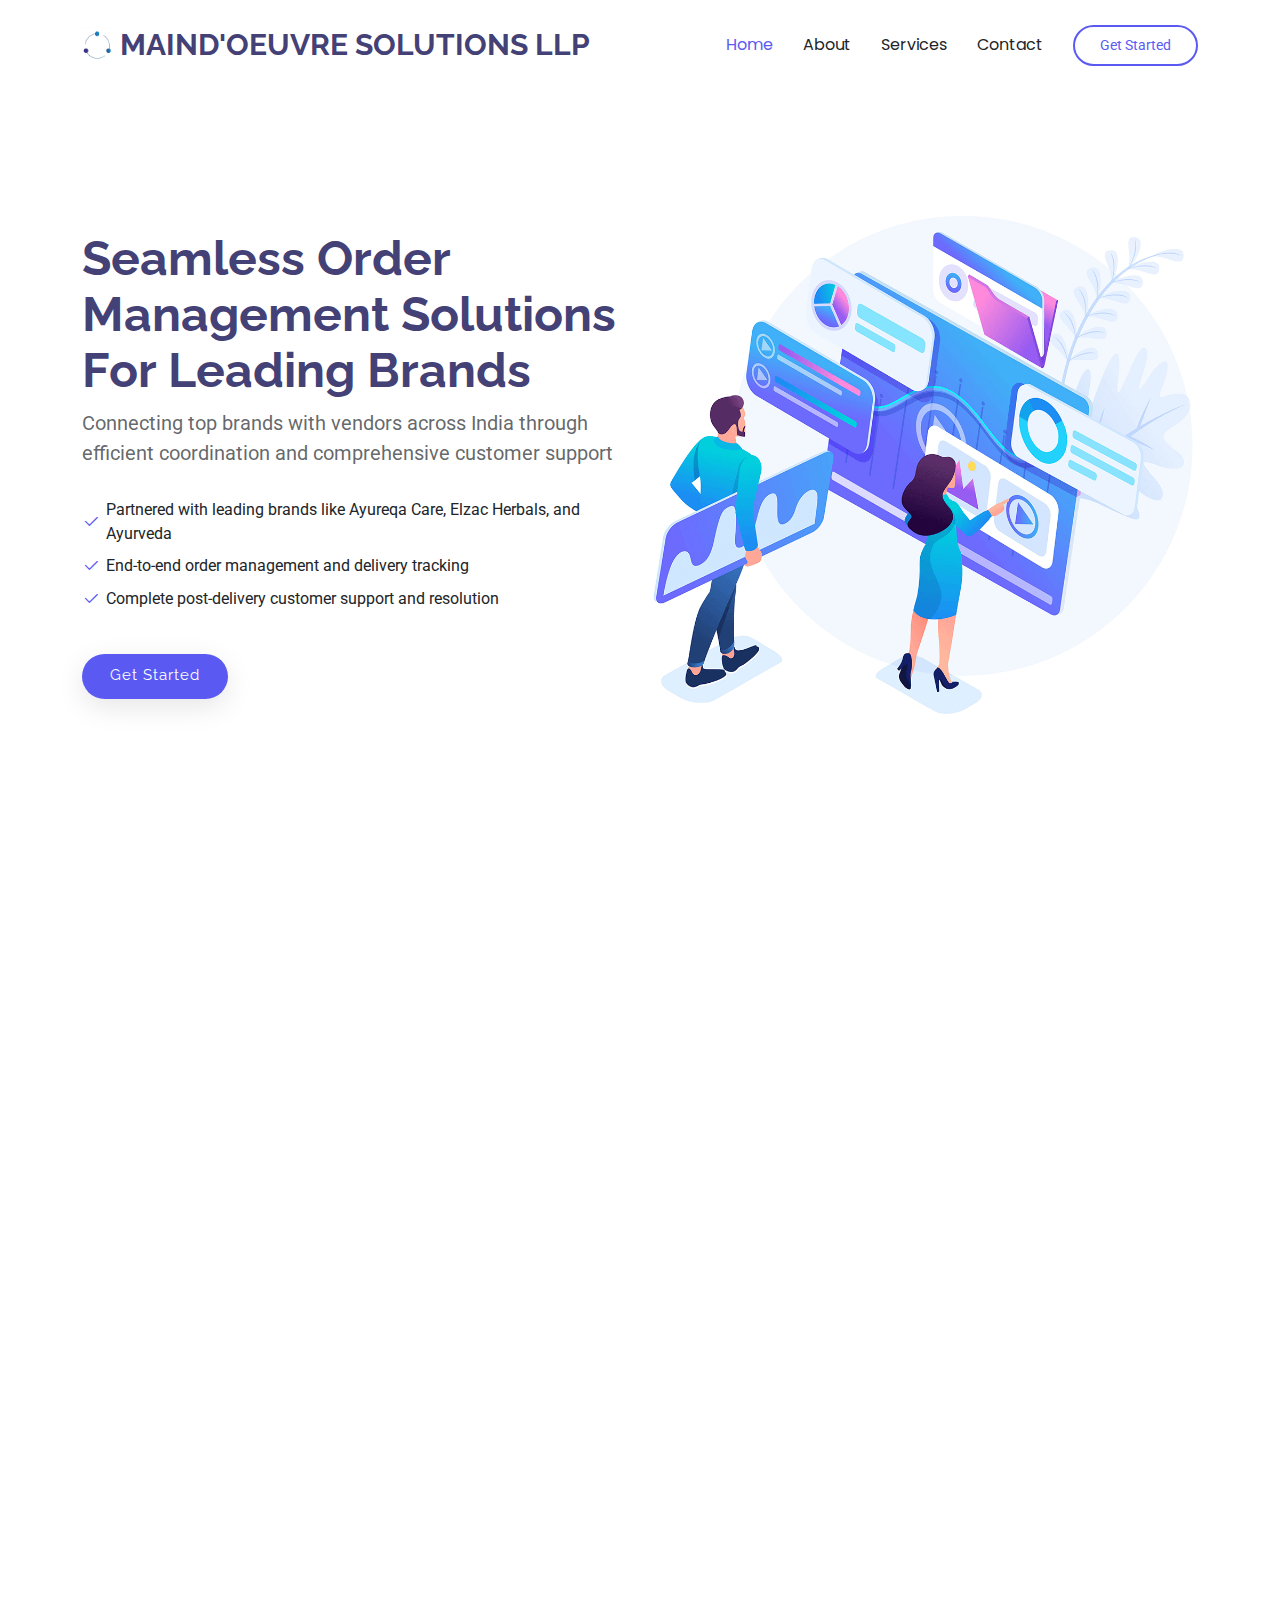
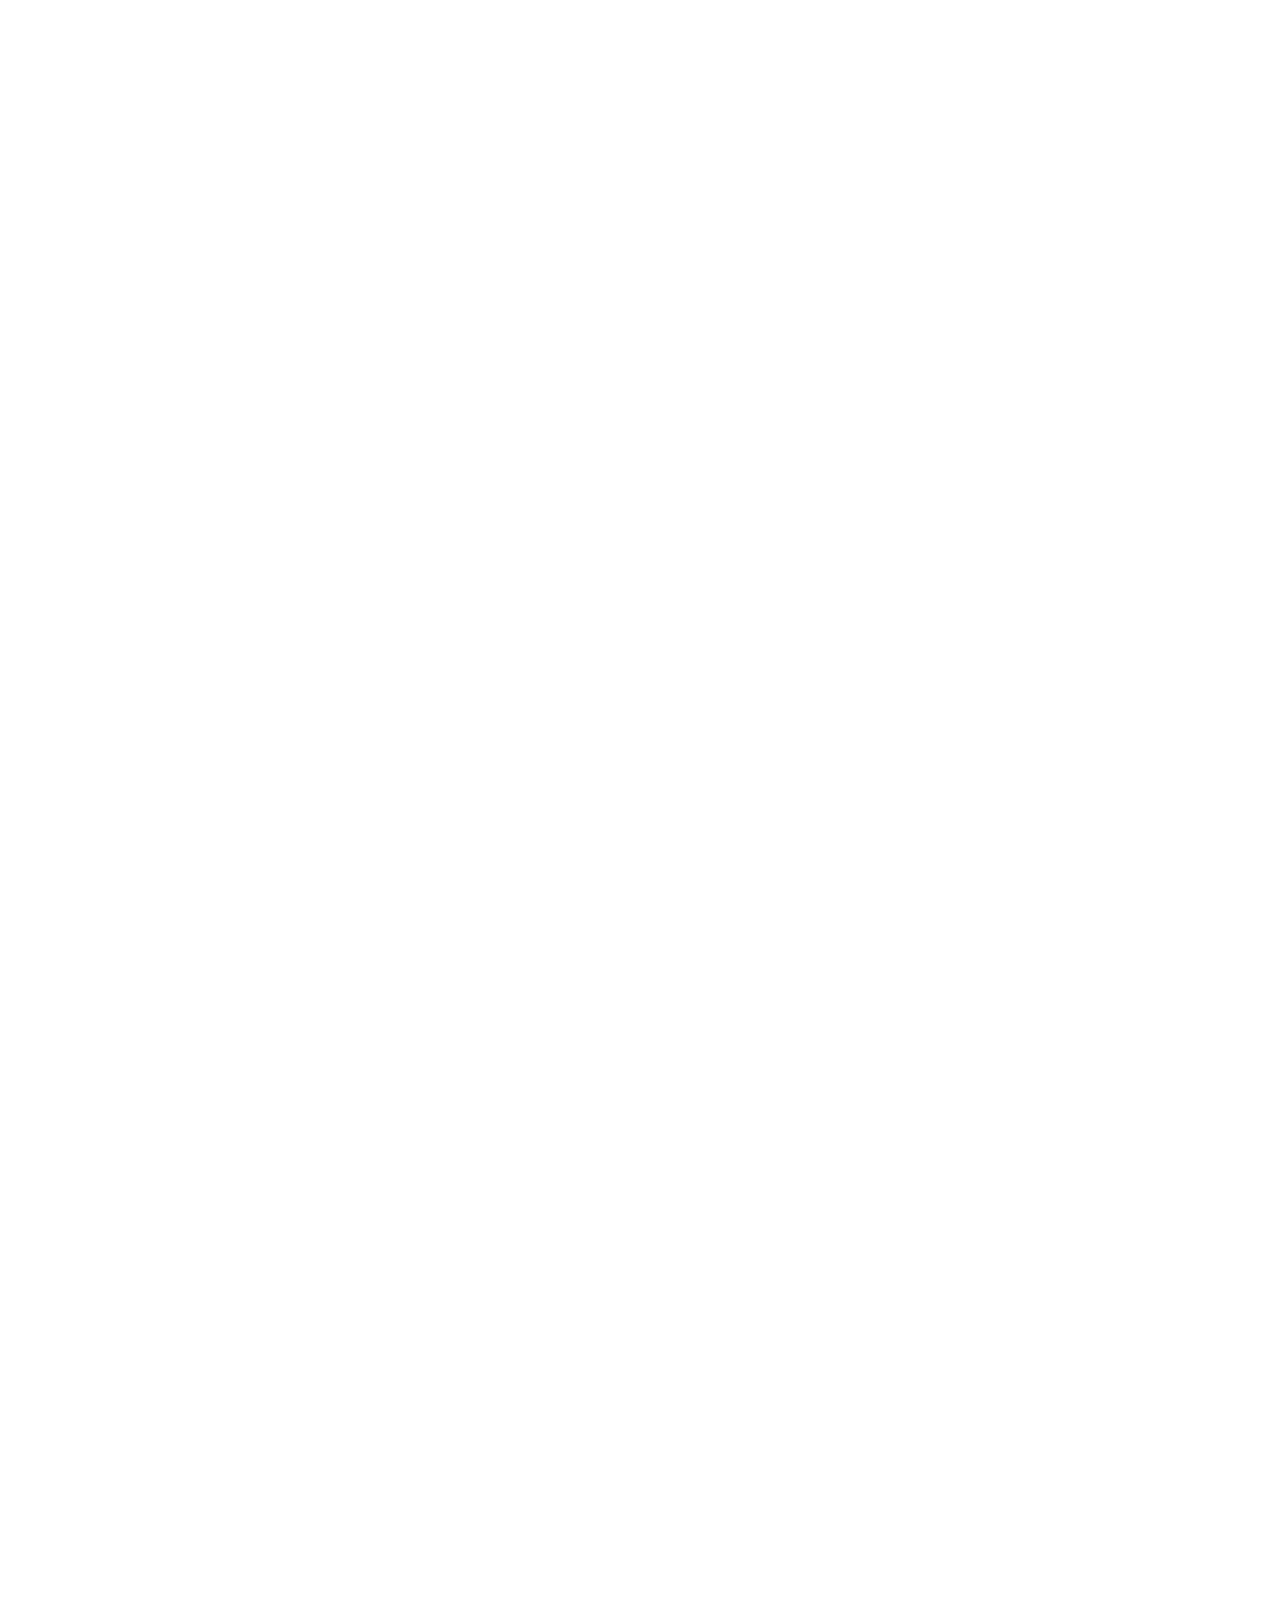
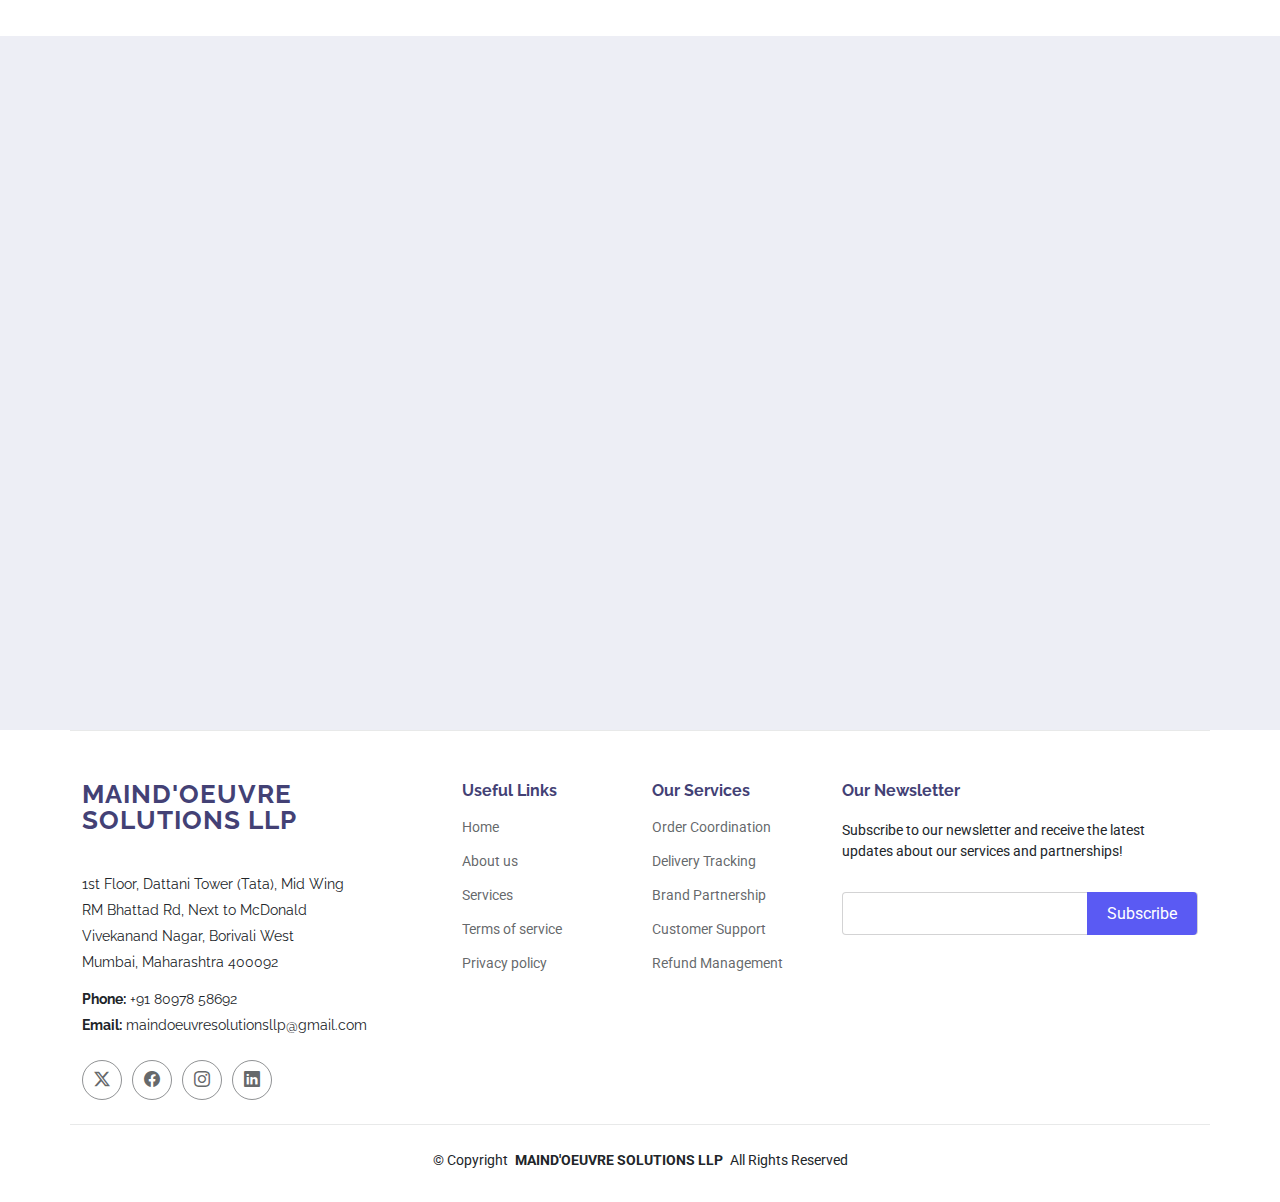
<file: index.html>
<!DOCTYPE html>
<html lang="en">

<head>
  <meta charset="utf-8">
  <meta content="width=device-width, initial-scale=1.0" name="viewport">
  <title>MAIND'OEUVRE SOLUTIONS LLP - Order Management & Vendor Coordination</title>
  <meta name="description" content="MAIND'OEUVRE SOLUTIONS LLP - Bridging brands and vendors across India with comprehensive order management and customer support services">
  <meta name="keywords" content="order management, vendor coordination, Ayureqa care, Elzac Herbals, Ayurveda">

  <!-- Favicons -->
  <link href="assets/img/logo.jpeg" rel="icon">
  <link href="assets/img/logo.jpeg" rel="apple-touch-icon">

  <!-- Fonts -->
  <link href="https://fonts.googleapis.com" rel="preconnect">
  <link href="https://fonts.gstatic.com" rel="preconnect" crossorigin>
  <link href="https://fonts.googleapis.com/css2?family=Roboto:ital,wght@0,100;0,300;0,400;0,500;0,700;0,900;1,100;1,300;1,400;1,500;1,700;1,900&family=Poppins:ital,wght@0,100;0,200;0,300;0,400;0,500;0,600;0,700;0,800;0,900;1,100;1,200;1,300;1,400;1,500;1,600;1,700;1,800;1,900&family=Raleway:ital,wght@0,100;0,200;0,300;0,400;0,500;0,600;0,700;0,800;0,900;1,100;1,200;1,300;1,400;1,500;1,600;1,700;1,800;1,900&display=swap" rel="stylesheet">

  <!-- Vendor CSS Files -->
  <link href="assets/vendor/bootstrap/css/bootstrap.min.css" rel="stylesheet">
  <link href="assets/vendor/bootstrap-icons/bootstrap-icons.css" rel="stylesheet">
  <link href="assets/vendor/aos/aos.css" rel="stylesheet">
  <link href="assets/vendor/glightbox/css/glightbox.min.css" rel="stylesheet">
  <link href="assets/vendor/swiper/swiper-bundle.min.css" rel="stylesheet">

  <!-- Main CSS File -->
  <link href="assets/css/main.css" rel="stylesheet">

  <!-- =======================================================
  * Template Name: Resi
  * Template URL: https://bootstrapmade.com/resi-free-bootstrap-html-template/
  * Updated: Aug 07 2024 with Bootstrap v5.3.3
  * Author: BootstrapMade.com
  * License: https://bootstrapmade.com/license/
  ======================================================== -->
</head>

<body class="index-page">

  <header id="header" class="header d-flex align-items-center sticky-top">
    <div class="container-fluid container-xl position-relative d-flex align-items-center">

      <a href="index.html" class="logo d-flex align-items-center me-auto">
        <img src="assets/img/logo.jpeg" alt="MAIND'OEUVRE SOLUTIONS LLP Logo">
        <h1 class="sitename">MAIND'OEUVRE SOLUTIONS LLP</h1>
      </a>

      <nav id="navmenu" class="navmenu">
        <ul>
          <li><a href="#hero" class="active">Home</a></li>
          <li><a href="#about">About</a></li>
          <li><a href="#services">Services</a></li>
          <li><a href="#contact">Contact</a></li>
        </ul>
        <i class="mobile-nav-toggle d-xl-none bi bi-list"></i>
      </nav>

      <a class="btn-getstarted" href="index.html#about">Get Started</a>

    </div>
  </header>

  <main class="main">

    <!-- Hero Section -->
    <section id="hero" class="hero section">

      <div class="container">
        <div class="row gy-4">
          <div class="col-lg-6 order-lg-last">
            <img src="assets/img/hero-img.png" class="img-fluid" alt="">
          </div>
          <div class="col-lg-6  d-flex flex-column justify-content-center">
            <h1>Seamless Order Management Solutions For Leading Brands</h1>
            <p>Connecting top brands with vendors across India through efficient coordination and comprehensive customer support</p>
            <p>
            </p>
            <ul>
              <li><i class="bi bi-check2"></i> Partnered with leading brands like Ayureqa Care, Elzac Herbals, and Ayurveda</li>
              <li><i class="bi bi-check2"></i> End-to-end order management and delivery tracking</li>
              <li><i class="bi bi-check2"></i> Complete post-delivery customer support and resolution</li>
            </ul>
            <p></p>
            <div class="d-flex">
              <a href="#about" class="btn-get-started">Get Started</a>
            </div>
          </div>
        </div>
      </div>

    </section><!-- /Hero Section -->

    <!-- About Section -->
    <section id="about" class="about section">

      <div class="container" data-aos="fade-up" data-aos-delay="100">
        <div class="row align-items-xl-center gy-5">

          <div class="col-xl-5 content">
            <h3>About Us</h3>
            <h2>Your Trusted Partner in Order Management</h2>
            <p>MAIND'OEUVRE SOLUTIONS LLP has established strong partnerships with multiple leading brands across India. We act as a vital bridge between renowned brands and vendors, ensuring seamless order coordination and exceptional customer satisfaction. Our commitment is to deliver excellence at every step of the order management process.</p>
            <a href="#services" class="read-more"><span>Read More</span><i class="bi bi-arrow-right"></i></a>
          </div>

          <div class="col-xl-7">
            <div class="row gy-4 icon-boxes">

              <div class="col-md-6" data-aos="fade-up" data-aos-delay="200">
                <div class="icon-box">
                  <i class="bi bi-buildings"></i>
                  <h3>Brand Partnerships</h3>
                  <p>Strong tie-ups with leading brands including Ayureqa Care, Elzac Herbals, Ayurveda and several others across India</p>
                </div>
              </div> <!-- End Icon Box -->

              <div class="col-md-6" data-aos="fade-up" data-aos-delay="300">
                <div class="icon-box">
                  <i class="bi bi-clipboard-pulse"></i>
                  <h3>Order Coordination</h3>
                  <p>Efficient order management from vendor to brand, ensuring smooth workflow and timely delivery tracking</p>
                </div>
              </div> <!-- End Icon Box -->

              <div class="col-md-6" data-aos="fade-up" data-aos-delay="400">
                <div class="icon-box">
                  <i class="bi bi-command"></i>
                  <h3>Vendor Network</h3>
                  <p>Extensive network of trusted vendors across India for comprehensive market coverage and reliability</p>
                </div>
              </div> <!-- End Icon Box -->

              <div class="col-md-6" data-aos="fade-up" data-aos-delay="500">
                <div class="icon-box">
                  <i class="bi bi-graph-up-arrow"></i>
                  <h3>Customer Support</h3>
                  <p>Complete post-delivery support including damage resolution, refunds, exchanges, and replacement coordination</p>
                </div>
              </div> <!-- End Icon Box -->

            </div>
          </div>

        </div>
      </div>

    </section><!-- /About Section -->

    <!-- Why Us Section -->
    <section id="why-us" class="why-us section">

      <!-- Section Title -->
      <div class="container section-title" data-aos="fade-up">
        <h2>Why Choose Us</h2>
        <p>Excellence in order management and customer satisfaction through our proven operational process</p>
      </div><!-- End Section Title -->

      <div class="container">

        <div class="row gy-4">

          <div class="col-lg-4" data-aos="fade-up" data-aos-delay="100">
            <div class="card-item">
              <span>01</span>
              <h4><a href="" class="stretched-link">Established Brand Partnerships</a></h4>
              <p>Strong collaborations with leading brands ensuring quality products and reliable service delivery across India</p>
            </div>
          </div><!-- Card Item -->

          <div class="col-lg-4" data-aos="fade-up" data-aos-delay="200">
            <div class="card-item">
              <span>02</span>
              <h4><a href="" class="stretched-link">Complete Order Management</a></h4>
              <p>From order placement to delivery tracking, we handle every step with precision and commitment to timelines</p>
            </div>
          </div><!-- Card Item -->

          <div class="col-lg-4" data-aos="fade-up" data-aos-delay="300">
            <div class="card-item">
              <span>03</span>
              <h4><a href="" class="stretched-link">Comprehensive Support</a></h4>
              <p>Dedicated post-delivery customer support for damages, refunds, exchanges, and timely updates to all stakeholders</p>
            </div>
          </div><!-- Card Item -->

        </div>

      </div>

    </section><!-- /Why Us Section -->

  

    <!-- Services Section -->
    <section id="services" class="services section">

      <!-- Section Title -->
      <div class="container section-title" data-aos="fade-up">
        <h2>Our Services</h2>
        <p>Comprehensive solutions for seamless order management and customer satisfaction</p>
      </div><!-- End Section Title -->

      <div class="container">

        <div class="row gy-4">

          <div class="col-lg-4 col-md-6" data-aos="fade-up" data-aos-delay="100">
            <div class="service-item item-cyan position-relative">
              <div class="icon">
                <svg width="100" height="100" viewBox="0 0 600 600" xmlns="http://www.w3.org/2000/svg">
                  <path stroke="none" stroke-width="0" fill="#f5f5f5" d="M300,521.0016835830174C376.1290562159157,517.8887921683347,466.0731472004068,529.7835943286574,510.70327084640275,468.03025145048787C554.3714126377745,407.6079735673963,508.03601936045806,328.9844924480964,491.2728898941984,256.3432110539036C474.5976632858925,184.082847569629,479.9380746630129,96.60480741107993,416.23090153303,58.64404602377083C348.86323505073057,18.502131276798302,261.93793281208167,40.57373210992963,193.5410806939664,78.93577620505333C130.42746243093433,114.334589627462,98.30271207620316,179.96522072025542,76.75703585869454,249.04625023123273C51.97151888228291,328.5150500222984,13.704378332031375,421.85034740162234,66.52175969318436,486.19268352777647C119.04800174914682,550.1803526380478,217.28368757567262,524.383925680826,300,521.0016835830174"></path>
                </svg>
                <i class="bi bi-activity"></i>
              </div>
              <a href="#" class="stretched-link">
                <h3>Order Coordination</h3>
              </a>
              <p>We coordinate and confirm orders for leading brands through our extensive vendor network, ensuring efficient order management from start to finish.</p>
            </div>
          </div><!-- End Service Item -->

          <div class="col-lg-4 col-md-6" data-aos="fade-up" data-aos-delay="200">
            <div class="service-item item-orange position-relative">
              <div class="icon">
                <svg width="100" height="100" viewBox="0 0 600 600" xmlns="http://www.w3.org/2000/svg">
                  <path stroke="none" stroke-width="0" fill="#f5f5f5" d="M300,582.0697525312426C382.5290701553225,586.8405444964366,449.9789794690241,525.3245884688669,502.5850820975895,461.55621195738473C556.606425686781,396.0723002908107,615.8543463187945,314.28637112970534,586.6730223649479,234.56875336149918C558.9533121215079,158.8439757836574,454.9685369536778,164.00468322053177,381.49747125262974,130.76875717737553C312.15926192815925,99.40240125094834,248.97055460311594,18.661163978235184,179.8680185752513,50.54337015887873C110.5421016452524,82.52863877960104,119.82277516462835,180.83849132639028,109.12597500060166,256.43424936330496C100.08760227029461,320.3096726198365,92.17705696193138,384.0621239912766,124.79988738764834,439.7174275375508C164.83382741302287,508.01625554203684,220.96474134820875,577.5009287672846,300,582.0697525312426"></path>
                </svg>
                <i class="bi bi-broadcast"></i>
              </div>
              <a href="#" class="stretched-link">
                <h3>Delivery Tracking</h3>
              </a>
              <p>Complete workflow management from order placement to delivery monitoring, ensuring every product is dispatched within the committed timeframe.</p>
            </div>
          </div><!-- End Service Item -->

          <div class="col-lg-4 col-md-6" data-aos="fade-up" data-aos-delay="300">
            <div class="service-item item-teal position-relative">
              <div class="icon">
                <svg width="100" height="100" viewBox="0 0 600 600" xmlns="http://www.w3.org/2000/svg">
                  <path stroke="none" stroke-width="0" fill="#f5f5f5" d="M300,541.5067337569781C382.14930387511276,545.0595476570109,479.8736841581634,548.3450877840088,526.4010558755058,480.5488172755941C571.5218469581645,414.80211281144784,517.5187510058486,332.0715597781072,496.52539010469104,255.14436215662573C477.37192572678356,184.95920475031193,473.57363656557914,105.61284051026155,413.0603344069578,65.22779650032875C343.27470386102294,18.654635553484475,251.2091493199835,5.337323636656869,175.0934190732945,40.62881213300186C97.87086631185822,76.43348514350839,51.98124368387456,156.15599469081315,36.44837278890362,239.84606092416172C21.716077023791087,319.22268207091537,43.775223500013084,401.1760424656574,96.891909868211,461.97329694683043C147.22146801428983,519.5804099606455,223.5754009179313,538.201503339737,300,541.5067337569781"></path>
                </svg>
                <i class="bi bi-easel"></i>
              </div>
              <a href="#" class="stretched-link">
                <h3>Brand Partnership Management</h3>
              </a>
              <p>Acting as a bridge between leading brands like Ayureqa Care, Elzac Herbals, Ayurveda and vendors across India for seamless operations.</p>
            </div>
          </div><!-- End Service Item -->

          <div class="col-lg-4 col-md-6" data-aos="fade-up" data-aos-delay="400">
            <div class="service-item item-red position-relative">
              <div class="icon">
                <svg width="100" height="100" viewBox="0 0 600 600" xmlns="http://www.w3.org/2000/svg">
                  <path stroke="none" stroke-width="0" fill="#f5f5f5" d="M300,503.46388370962813C374.79870501325706,506.71871716319447,464.8034551963731,527.1746412648533,510.4981551193396,467.86667711651364C555.9287308511215,408.9015244558933,512.6030010748507,327.5744911775523,490.211057578863,256.5855673507754C471.097692560561,195.9906835881958,447.69079081568157,138.11976852964426,395.19560036434837,102.3242989838813C329.3053358748298,57.3949838291264,248.02791733380457,8.279543830951368,175.87071277845988,42.242879143198664C103.41431057327972,76.34704239035025,93.79494320519305,170.9812938413882,81.28167332365135,250.07896920659033C70.17666984294237,320.27484674793965,64.84698225790005,396.69656628748305,111.28512138212992,450.4950937839243C156.20124167950087,502.5303643271138,231.32542653798444,500.4755392045468,300,503.46388370962813"></path>
                </svg>
                <i class="bi bi-bounding-box-circles"></i>
              </div>
              <a href="#" class="stretched-link">
                <h3>Damage & Refund Management</h3>
              </a>
              <p>Comprehensive handling of damaged products, broken packaging concerns, and facilitating refund or exchange requests promptly.</p>
              <a href="#" class="stretched-link"></a>
            </div>
          </div><!-- End Service Item -->

          <div class="col-lg-4 col-md-6" data-aos="fade-up" data-aos-delay="500">
            <div class="service-item item-indigo position-relative">
              <div class="icon">
                <svg width="100" height="100" viewBox="0 0 600 600" xmlns="http://www.w3.org/2000/svg">
                  <path stroke="none" stroke-width="0" fill="#f5f5f5" d="M300,532.3542879108572C369.38199826031484,532.3153073249985,429.10787420159085,491.63046689027357,474.5244479745417,439.17860296908856C522.8885846962883,383.3225815378663,569.1668002868075,314.3205725914397,550.7432151929288,242.7694973846089C532.6665558377875,172.5657663291529,456.2379748765914,142.6223662098291,390.3689995646985,112.34683881706744C326.66090330228417,83.06452184765237,258.84405631176094,53.51806209861945,193.32584062364296,78.48882559362697C121.61183558270385,105.82097193414197,62.805066853699245,167.19869350419734,48.57481801355237,242.6138429142374C34.843463184063346,315.3850353017275,76.69343916112496,383.4422959591041,125.22947124332185,439.3748458443577C170.7312796277747,491.8107796887764,230.57421082200815,532.3932930995766,300,532.3542879108572"></path>
                </svg>
                <i class="bi bi-calendar4-week icon"></i>
              </div>
              <a href="#" class="stretched-link">
                <h3>Replacement Coordination</h3>
              </a>
              <p>Efficient coordination of replacement deliveries where required, ensuring customer satisfaction and maintaining brand reputation.</p>
              <a href="#" class="stretched-link"></a>
            </div>
          </div><!-- End Service Item -->

          <div class="col-lg-4 col-md-6" data-aos="fade-up" data-aos-delay="600">
            <div class="service-item item-pink position-relative">
              <div class="icon">
                <svg width="100" height="100" viewBox="0 0 600 600" xmlns="http://www.w3.org/2000/svg">
                  <path stroke="none" stroke-width="0" fill="#f5f5f5" d="M300,566.797414625762C385.7384707136149,576.1784315230908,478.7894351017131,552.8928747891023,531.9192734346935,484.94944893311C584.6109503024035,417.5663521118492,582.489472248146,322.67544863468447,553.9536738515405,242.03673114598146C529.1557734026468,171.96086150256528,465.24506316201064,127.66468636344209,395.9583748389544,100.7403814666027C334.2173773831606,76.7482773500951,269.4350130405921,84.62216499799875,207.1952322260088,107.2889140133804C132.92018162631612,134.33871894543012,41.79353780512637,160.00259165414826,22.644507872594943,236.69541883565114C3.319112789854554,314.0945973066697,72.72355303640163,379.243833228382,124.04198916343866,440.3218312028393C172.9286146004772,498.5055451809895,224.45579914871206,558.5317968840102,300,566.797414625762"></path>
                </svg>
                <i class="bi bi-chat-square-text"></i>
              </div>
              <a href="#" class="stretched-link">
                <h3>Customer Updates</h3>
              </a>
              <p>Providing timely and transparent updates to both vendors and customers throughout the entire order and support process.</p>
              <a href="#" class="stretched-link"></a>
            </div>
          </div><!-- End Service Item -->

        </div>

      </div>

    </section><!-- /Services Section -->

  

   

 

  
    

    <!-- Contact Section -->
    <section id="contact" class="contact section light-background">

      <!-- Section Title -->
      <div class="container section-title" data-aos="fade-up">
        <h2>Contact</h2>
        <p>Get in touch with us for seamless order management solutions</p>
      </div><!-- End Section Title -->

      <div class="container" data-aos="fade-up" data-aos-delay="100">

        <div class="row gy-4">
          <div class="col-lg-6 ">
            <div class="row gy-4">

              <div class="col-lg-12">
                <div class="info-item d-flex flex-column justify-content-center align-items-center" data-aos="fade-up" data-aos-delay="200">
                  <i class="bi bi-geo-alt"></i>
                  <h3>Address</h3>
                  <p>1st Floor, Dattani Tower (Tata), Mid Wing, RM Bhattad Rd,<br>Next to McDonald, Vivekanand Nagar, Borivali West,<br>Mumbai, Maharashtra 400092</p>
                </div>
              </div><!-- End Info Item -->

              <div class="col-md-6">
                <div class="info-item d-flex flex-column justify-content-center align-items-center" data-aos="fade-up" data-aos-delay="300">
                  <i class="bi bi-telephone"></i>
                  <h3>Call Us</h3>
                  <p>+91 80978 58692</p>
                </div>
              </div><!-- End Info Item -->

              <div class="col-md-6">
                <div class="info-item d-flex flex-column justify-content-center align-items-center" data-aos="fade-up" data-aos-delay="400">
                  <i class="bi bi-envelope"></i>
                  <h3>Email Us</h3>
                  <p>maindoeuvresolutionsllp@gmail.com</p>
                </div>
              </div><!-- End Info Item -->

            </div>
          </div>

          <div class="col-lg-6">
            <form action="forms/contact.php" method="post" class="php-email-form" data-aos="fade-up" data-aos-delay="500">
              <div class="row gy-4">

                <div class="col-md-6">
                  <input type="text" name="name" class="form-control" placeholder="Your Name" required="">
                </div>

                <div class="col-md-6 ">
                  <input type="email" class="form-control" name="email" placeholder="Your Email" required="">
                </div>

                <div class="col-md-12">
                  <input type="text" class="form-control" name="subject" placeholder="Subject" required="">
                </div>

                <div class="col-md-12">
                  <textarea class="form-control" name="message" rows="4" placeholder="Message" required=""></textarea>
                </div>

                <div class="col-md-12 text-center">
                  <div class="loading">Loading</div>
                  <div class="error-message"></div>
                  <div class="sent-message">Your message has been sent. Thank you!</div>

                  <button type="submit">Send Message</button>
                </div>

              </div>
            </form>
          </div><!-- End Contact Form -->

        </div>

      </div>

    </section><!-- /Contact Section -->

  </main>

  <footer id="footer" class="footer">

    <div class="container footer-top">
      <div class="row gy-4">
        <div class="col-lg-4 col-md-6 footer-about">
          <a href="index.html" class="logo d-flex align-items-center">
            <span class="sitename">MAIND'OEUVRE SOLUTIONS LLP</span>
          </a>
          <div class="footer-contact pt-3">
            <p>1st Floor, Dattani Tower (Tata), Mid Wing</p>
            <p>RM Bhattad Rd, Next to McDonald</p>
            <p>Vivekanand Nagar, Borivali West</p>
            <p>Mumbai, Maharashtra 400092</p>
            <p class="mt-3"><strong>Phone:</strong> <span>+91 80978 58692</span></p>
            <p><strong>Email:</strong> <span>maindoeuvresolutionsllp@gmail.com</span></p>
          </div>
          <div class="social-links d-flex mt-4">
            <a href=""><i class="bi bi-twitter-x"></i></a>
            <a href=""><i class="bi bi-facebook"></i></a>
            <a href=""><i class="bi bi-instagram"></i></a>
            <a href=""><i class="bi bi-linkedin"></i></a>
          </div>
        </div>

        <div class="col-lg-2 col-md-3 footer-links">
          <h4>Useful Links</h4>
          <ul>
            <li><a href="#">Home</a></li>
            <li><a href="#about">About us</a></li>
            <li><a href="#services">Services</a></li>
            <li><a href="#">Terms of service</a></li>
            <li><a href="#">Privacy policy</a></li>
          </ul>
        </div>

        <div class="col-lg-2 col-md-3 footer-links">
          <h4>Our Services</h4>
          <ul>
            <li><a href="#services">Order Coordination</a></li>
            <li><a href="#services">Delivery Tracking</a></li>
            <li><a href="#services">Brand Partnership</a></li>
            <li><a href="#services">Customer Support</a></li>
            <li><a href="#services">Refund Management</a></li>
          </ul>
        </div>

        <div class="col-lg-4 col-md-12 footer-newsletter">
          <h4>Our Newsletter</h4>
          <p>Subscribe to our newsletter and receive the latest updates about our services and partnerships!</p>
          <form action="forms/newsletter.php" method="post" class="php-email-form">
            <div class="newsletter-form"><input type="email" name="email"><input type="submit" value="Subscribe"></div>
            <div class="loading">Loading</div>
            <div class="error-message"></div>
            <div class="sent-message">Your subscription request has been sent. Thank you!</div>
          </form>
        </div>

      </div>
    </div>

    <div class="container copyright text-center mt-4">
      <p>© <span>Copyright</span> <strong class="px-1 sitename">MAIND'OEUVRE SOLUTIONS LLP</strong> <span>All Rights Reserved</span></p>
      <div class="credits">
        <!-- All the links in the footer should remain intact. -->
        <!-- You can delete the links only if you've purchased the pro version. -->
        <!-- Licensing information: https://bootstrapmade.com/license/ -->
        <!-- Purchase the pro version with working PHP/AJAX contact form: [buy-url] -->
     
      </div>
    </div>

  </footer>

  <!-- Scroll Top -->
  <a href="#" id="scroll-top" class="scroll-top d-flex align-items-center justify-content-center"><i class="bi bi-arrow-up-short"></i></a>

  <!-- Preloader -->
  <div id="preloader"></div>

  <!-- Vendor JS Files -->
  <script src="assets/vendor/bootstrap/js/bootstrap.bundle.min.js"></script>
  <script src="assets/vendor/php-email-form/validate.js"></script>
  <script src="assets/vendor/aos/aos.js"></script>
  <script src="assets/vendor/glightbox/js/glightbox.min.js"></script>
  <script src="assets/vendor/purecounter/purecounter_vanilla.js"></script>
  <script src="assets/vendor/imagesloaded/imagesloaded.pkgd.min.js"></script>
  <script src="assets/vendor/isotope-layout/isotope.pkgd.min.js"></script>
  <script src="assets/vendor/swiper/swiper-bundle.min.js"></script>

  <!-- Main JS File -->
  <script src="assets/js/main.js"></script>

</body>

</html>
</file>
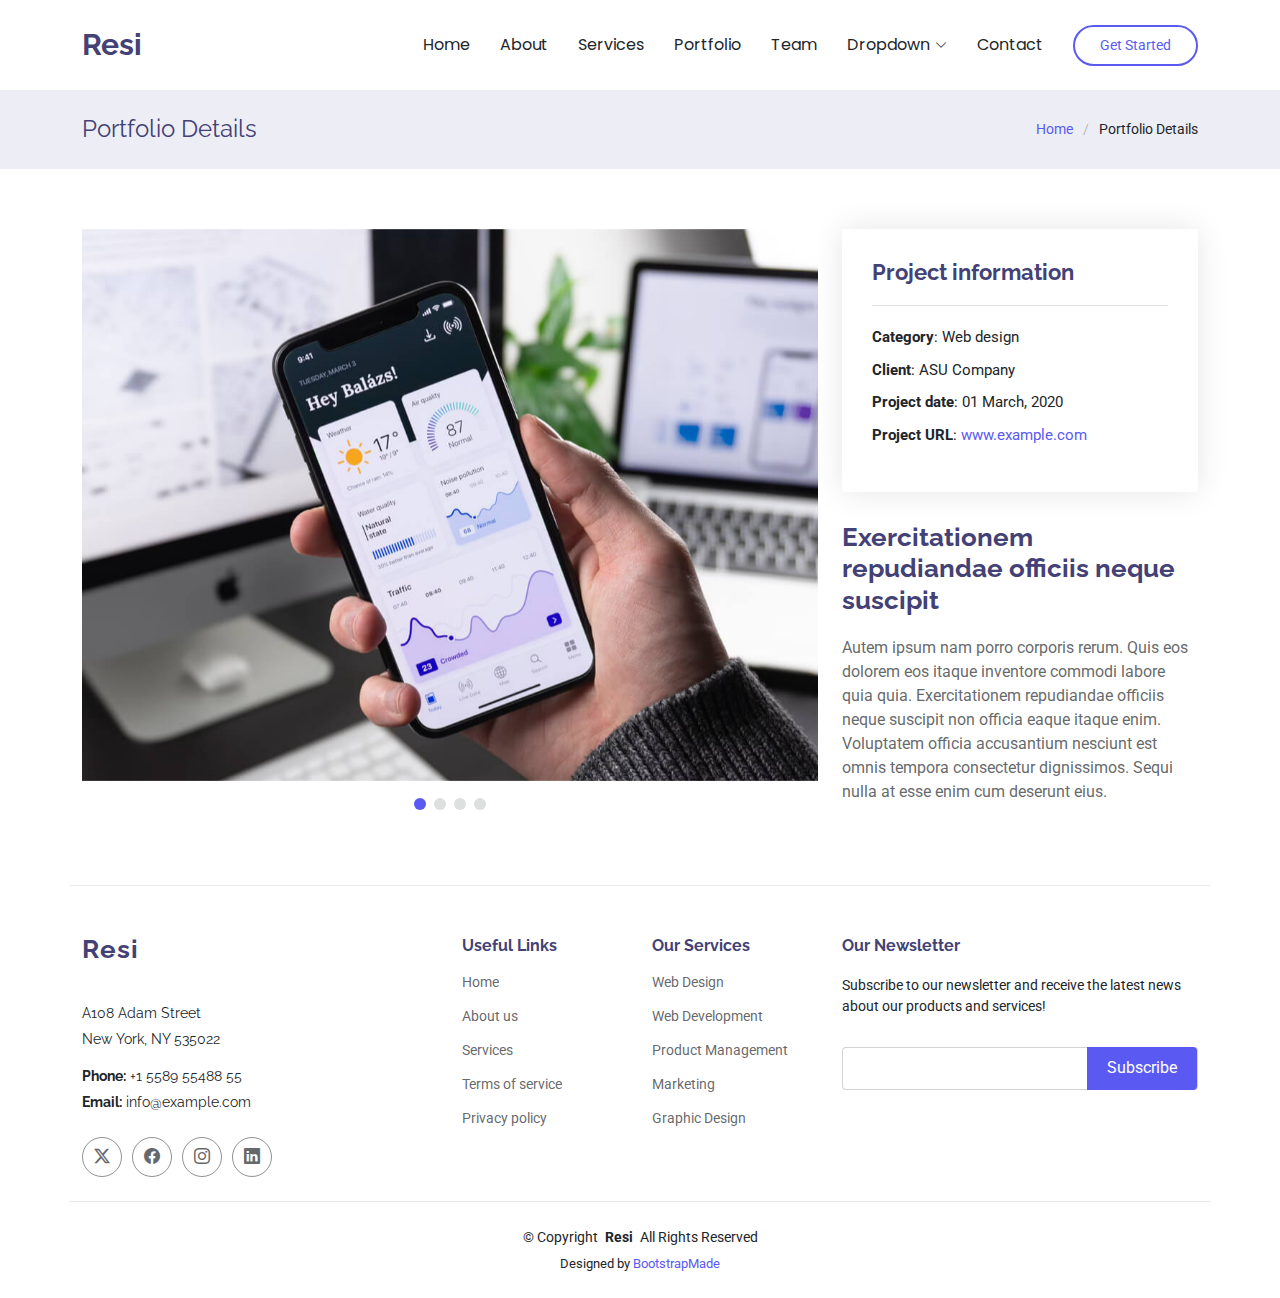
<file: portfolio-details.html>
<!DOCTYPE html>
<html lang="en">

<head>
  <meta charset="utf-8">
  <meta content="width=device-width, initial-scale=1.0" name="viewport">
  <title>Portfolio Details - Resi Bootstrap Template</title>
  <meta name="description" content="">
  <meta name="keywords" content="">

  <!-- Favicons -->
  <link href="assets/img/favicon.png" rel="icon">
  <link href="assets/img/apple-touch-icon.png" rel="apple-touch-icon">

  <!-- Fonts -->
  <link href="https://fonts.googleapis.com" rel="preconnect">
  <link href="https://fonts.gstatic.com" rel="preconnect" crossorigin>
  <link href="https://fonts.googleapis.com/css2?family=Roboto:ital,wght@0,100;0,300;0,400;0,500;0,700;0,900;1,100;1,300;1,400;1,500;1,700;1,900&family=Poppins:ital,wght@0,100;0,200;0,300;0,400;0,500;0,600;0,700;0,800;0,900;1,100;1,200;1,300;1,400;1,500;1,600;1,700;1,800;1,900&family=Raleway:ital,wght@0,100;0,200;0,300;0,400;0,500;0,600;0,700;0,800;0,900;1,100;1,200;1,300;1,400;1,500;1,600;1,700;1,800;1,900&display=swap" rel="stylesheet">

  <!-- Vendor CSS Files -->
  <link href="assets/vendor/bootstrap/css/bootstrap.min.css" rel="stylesheet">
  <link href="assets/vendor/bootstrap-icons/bootstrap-icons.css" rel="stylesheet">
  <link href="assets/vendor/aos/aos.css" rel="stylesheet">
  <link href="assets/vendor/glightbox/css/glightbox.min.css" rel="stylesheet">
  <link href="assets/vendor/swiper/swiper-bundle.min.css" rel="stylesheet">

  <!-- Main CSS File -->
  <link href="assets/css/main.css" rel="stylesheet">

  <!-- =======================================================
  * Template Name: Resi
  * Template URL: https://bootstrapmade.com/resi-free-bootstrap-html-template/
  * Updated: Aug 07 2024 with Bootstrap v5.3.3
  * Author: BootstrapMade.com
  * License: https://bootstrapmade.com/license/
  ======================================================== -->
</head>

<body class="portfolio-details-page">

  <header id="header" class="header d-flex align-items-center sticky-top">
    <div class="container-fluid container-xl position-relative d-flex align-items-center">

      <a href="index.html" class="logo d-flex align-items-center me-auto">
        <!-- Uncomment the line below if you also wish to use an image logo -->
        <!-- <img src="assets/img/logo.png" alt=""> -->
        <h1 class="sitename">Resi</h1>
      </a>

      <nav id="navmenu" class="navmenu">
        <ul>
          <li><a href="#hero">Home</a></li>
          <li><a href="#about">About</a></li>
          <li><a href="#services">Services</a></li>
          <li><a href="#portfolio">Portfolio</a></li>
          <li><a href="#team">Team</a></li>
          <li class="dropdown"><a href="#"><span>Dropdown</span> <i class="bi bi-chevron-down toggle-dropdown"></i></a>
            <ul>
              <li><a href="#">Dropdown 1</a></li>
              <li class="dropdown"><a href="#"><span>Deep Dropdown</span> <i class="bi bi-chevron-down toggle-dropdown"></i></a>
                <ul>
                  <li><a href="#">Deep Dropdown 1</a></li>
                  <li><a href="#">Deep Dropdown 2</a></li>
                  <li><a href="#">Deep Dropdown 3</a></li>
                  <li><a href="#">Deep Dropdown 4</a></li>
                  <li><a href="#">Deep Dropdown 5</a></li>
                </ul>
              </li>
              <li><a href="#">Dropdown 2</a></li>
              <li><a href="#">Dropdown 3</a></li>
              <li><a href="#">Dropdown 4</a></li>
            </ul>
          </li>
          <li><a href="#contact">Contact</a></li>
        </ul>
        <i class="mobile-nav-toggle d-xl-none bi bi-list"></i>
      </nav>

      <a class="btn-getstarted" href="index.html#about">Get Started</a>

    </div>
  </header>

  <main class="main">

    <!-- Page Title -->
    <div class="page-title light-background">
      <div class="container d-lg-flex justify-content-between align-items-center">
        <h1 class="mb-2 mb-lg-0">Portfolio Details</h1>
        <nav class="breadcrumbs">
          <ol>
            <li><a href="index.html">Home</a></li>
            <li class="current">Portfolio Details</li>
          </ol>
        </nav>
      </div>
    </div><!-- End Page Title -->

    <!-- Portfolio Details Section -->
    <section id="portfolio-details" class="portfolio-details section">

      <div class="container" data-aos="fade-up" data-aos-delay="100">

        <div class="row gy-4">

          <div class="col-lg-8">
            <div class="portfolio-details-slider swiper init-swiper">

              <script type="application/json" class="swiper-config">
                {
                  "loop": true,
                  "speed": 600,
                  "autoplay": {
                    "delay": 5000
                  },
                  "slidesPerView": "auto",
                  "pagination": {
                    "el": ".swiper-pagination",
                    "type": "bullets",
                    "clickable": true
                  }
                }
              </script>

              <div class="swiper-wrapper align-items-center">

                <div class="swiper-slide">
                  <img src="assets/img/portfolio/app-1.jpg" alt="">
                </div>

                <div class="swiper-slide">
                  <img src="assets/img/portfolio/product-1.jpg" alt="">
                </div>

                <div class="swiper-slide">
                  <img src="assets/img/portfolio/branding-1.jpg" alt="">
                </div>

                <div class="swiper-slide">
                  <img src="assets/img/portfolio/books-1.jpg" alt="">
                </div>

              </div>
              <div class="swiper-pagination"></div>
            </div>
          </div>

          <div class="col-lg-4">
            <div class="portfolio-info" data-aos="fade-up" data-aos-delay="200">
              <h3>Project information</h3>
              <ul>
                <li><strong>Category</strong>: Web design</li>
                <li><strong>Client</strong>: ASU Company</li>
                <li><strong>Project date</strong>: 01 March, 2020</li>
                <li><strong>Project URL</strong>: <a href="#">www.example.com</a></li>
              </ul>
            </div>
            <div class="portfolio-description" data-aos="fade-up" data-aos-delay="300">
              <h2>Exercitationem repudiandae officiis neque suscipit</h2>
              <p>
                Autem ipsum nam porro corporis rerum. Quis eos dolorem eos itaque inventore commodi labore quia quia. Exercitationem repudiandae officiis neque suscipit non officia eaque itaque enim. Voluptatem officia accusantium nesciunt est omnis tempora consectetur dignissimos. Sequi nulla at esse enim cum deserunt eius.
              </p>
            </div>
          </div>

        </div>

      </div>

    </section><!-- /Portfolio Details Section -->

  </main>

  <footer id="footer" class="footer">

    <div class="container footer-top">
      <div class="row gy-4">
        <div class="col-lg-4 col-md-6 footer-about">
          <a href="index.html" class="logo d-flex align-items-center">
            <span class="sitename">Resi</span>
          </a>
          <div class="footer-contact pt-3">
            <p>A108 Adam Street</p>
            <p>New York, NY 535022</p>
            <p class="mt-3"><strong>Phone:</strong> <span>+1 5589 55488 55</span></p>
            <p><strong>Email:</strong> <span>info@example.com</span></p>
          </div>
          <div class="social-links d-flex mt-4">
            <a href=""><i class="bi bi-twitter-x"></i></a>
            <a href=""><i class="bi bi-facebook"></i></a>
            <a href=""><i class="bi bi-instagram"></i></a>
            <a href=""><i class="bi bi-linkedin"></i></a>
          </div>
        </div>

        <div class="col-lg-2 col-md-3 footer-links">
          <h4>Useful Links</h4>
          <ul>
            <li><a href="#">Home</a></li>
            <li><a href="#">About us</a></li>
            <li><a href="#">Services</a></li>
            <li><a href="#">Terms of service</a></li>
            <li><a href="#">Privacy policy</a></li>
          </ul>
        </div>

        <div class="col-lg-2 col-md-3 footer-links">
          <h4>Our Services</h4>
          <ul>
            <li><a href="#">Web Design</a></li>
            <li><a href="#">Web Development</a></li>
            <li><a href="#">Product Management</a></li>
            <li><a href="#">Marketing</a></li>
            <li><a href="#">Graphic Design</a></li>
          </ul>
        </div>

        <div class="col-lg-4 col-md-12 footer-newsletter">
          <h4>Our Newsletter</h4>
          <p>Subscribe to our newsletter and receive the latest news about our products and services!</p>
          <form action="forms/newsletter.php" method="post" class="php-email-form">
            <div class="newsletter-form"><input type="email" name="email"><input type="submit" value="Subscribe"></div>
            <div class="loading">Loading</div>
            <div class="error-message"></div>
            <div class="sent-message">Your subscription request has been sent. Thank you!</div>
          </form>
        </div>

      </div>
    </div>

    <div class="container copyright text-center mt-4">
      <p>© <span>Copyright</span> <strong class="px-1 sitename">Resi</strong> <span>All Rights Reserved</span></p>
      <div class="credits">
        <!-- All the links in the footer should remain intact. -->
        <!-- You can delete the links only if you've purchased the pro version. -->
        <!-- Licensing information: https://bootstrapmade.com/license/ -->
        <!-- Purchase the pro version with working PHP/AJAX contact form: [buy-url] -->
        Designed by <a href="https://bootstrapmade.com/">BootstrapMade</a>
      </div>
    </div>

  </footer>

  <!-- Scroll Top -->
  <a href="#" id="scroll-top" class="scroll-top d-flex align-items-center justify-content-center"><i class="bi bi-arrow-up-short"></i></a>

  <!-- Preloader -->
  <div id="preloader"></div>

  <!-- Vendor JS Files -->
  <script src="assets/vendor/bootstrap/js/bootstrap.bundle.min.js"></script>
  <script src="assets/vendor/php-email-form/validate.js"></script>
  <script src="assets/vendor/aos/aos.js"></script>
  <script src="assets/vendor/glightbox/js/glightbox.min.js"></script>
  <script src="assets/vendor/purecounter/purecounter_vanilla.js"></script>
  <script src="assets/vendor/imagesloaded/imagesloaded.pkgd.min.js"></script>
  <script src="assets/vendor/isotope-layout/isotope.pkgd.min.js"></script>
  <script src="assets/vendor/swiper/swiper-bundle.min.js"></script>

  <!-- Main JS File -->
  <script src="assets/js/main.js"></script>

</body>

</html>
</file>
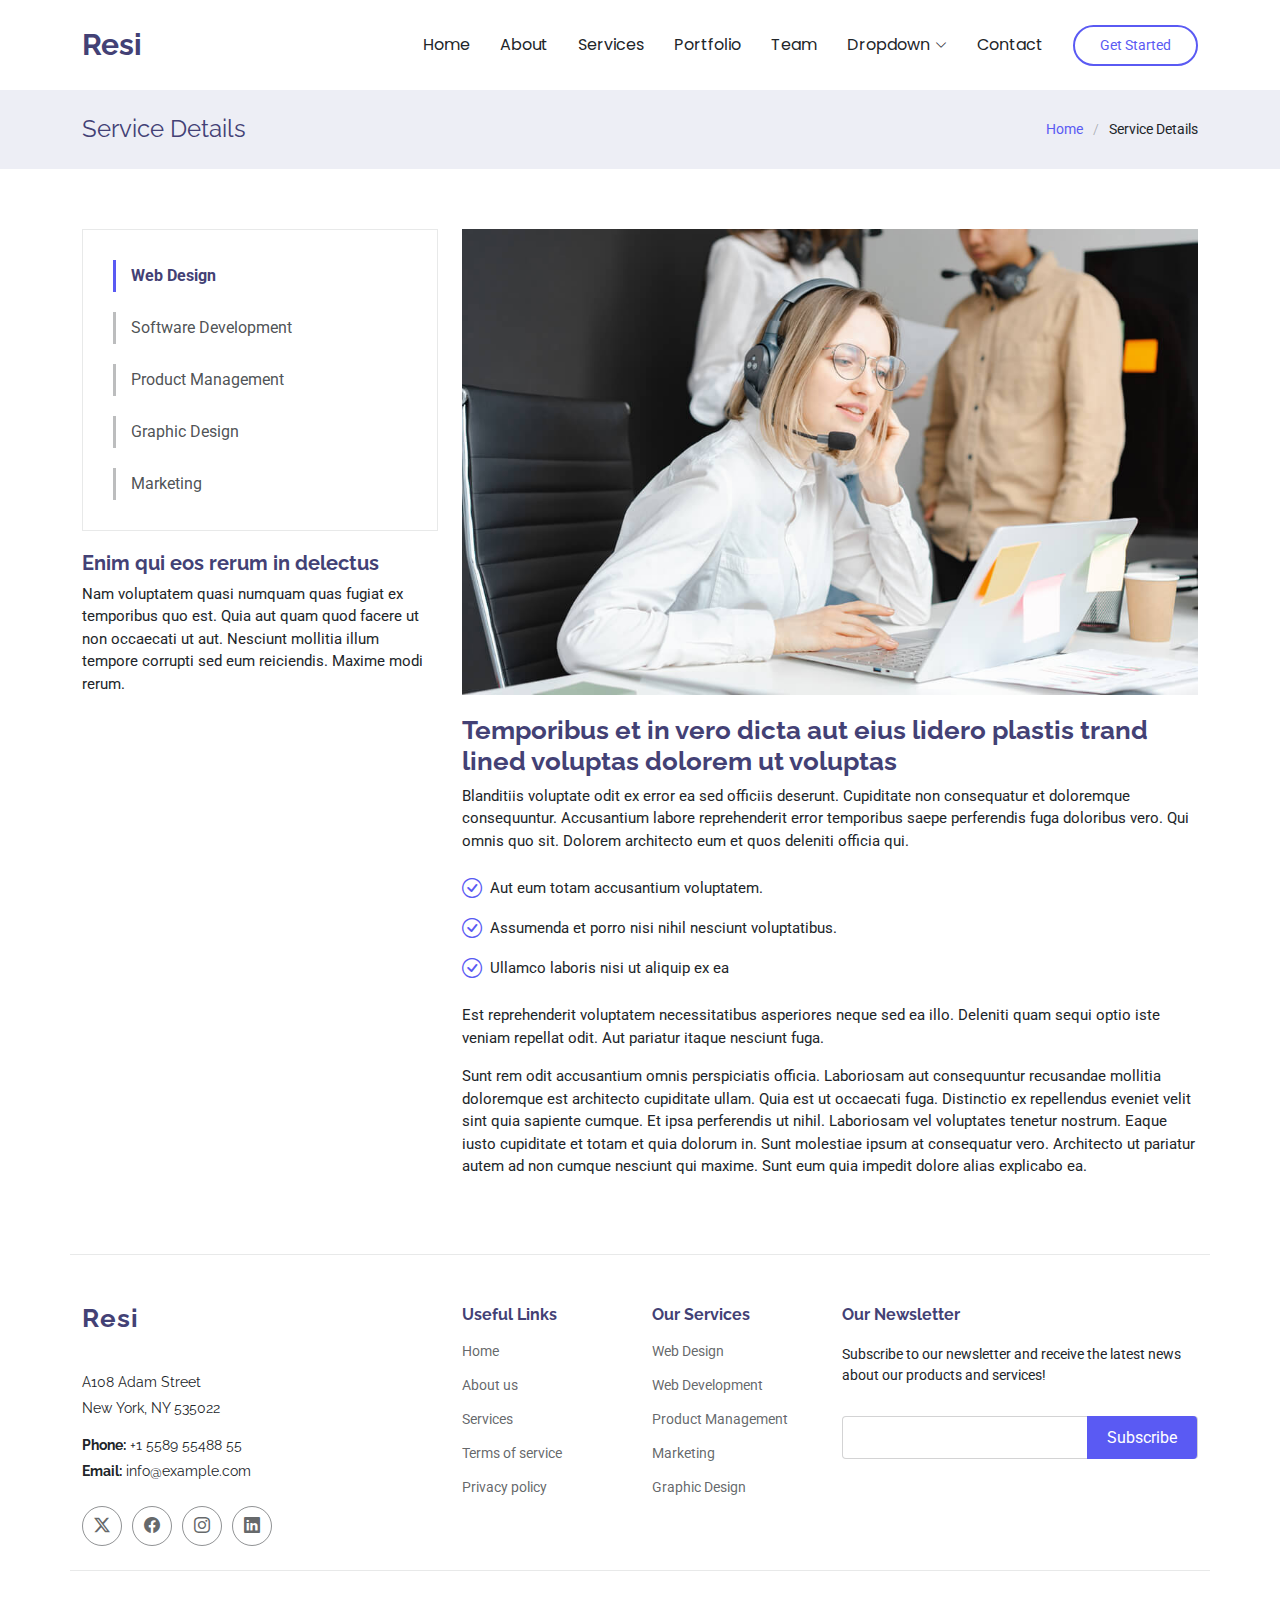
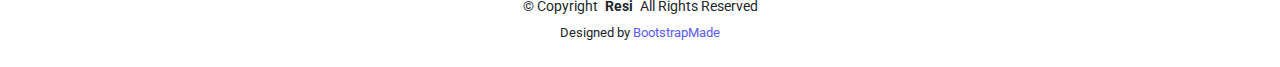
<file: service-details.html>
<!DOCTYPE html>
<html lang="en">

<head>
  <meta charset="utf-8">
  <meta content="width=device-width, initial-scale=1.0" name="viewport">
  <title>Service Details - Resi Bootstrap Template</title>
  <meta name="description" content="">
  <meta name="keywords" content="">

  <!-- Favicons -->
  <link href="assets/img/favicon.png" rel="icon">
  <link href="assets/img/apple-touch-icon.png" rel="apple-touch-icon">

  <!-- Fonts -->
  <link href="https://fonts.googleapis.com" rel="preconnect">
  <link href="https://fonts.gstatic.com" rel="preconnect" crossorigin>
  <link href="https://fonts.googleapis.com/css2?family=Roboto:ital,wght@0,100;0,300;0,400;0,500;0,700;0,900;1,100;1,300;1,400;1,500;1,700;1,900&family=Poppins:ital,wght@0,100;0,200;0,300;0,400;0,500;0,600;0,700;0,800;0,900;1,100;1,200;1,300;1,400;1,500;1,600;1,700;1,800;1,900&family=Raleway:ital,wght@0,100;0,200;0,300;0,400;0,500;0,600;0,700;0,800;0,900;1,100;1,200;1,300;1,400;1,500;1,600;1,700;1,800;1,900&display=swap" rel="stylesheet">

  <!-- Vendor CSS Files -->
  <link href="assets/vendor/bootstrap/css/bootstrap.min.css" rel="stylesheet">
  <link href="assets/vendor/bootstrap-icons/bootstrap-icons.css" rel="stylesheet">
  <link href="assets/vendor/aos/aos.css" rel="stylesheet">
  <link href="assets/vendor/glightbox/css/glightbox.min.css" rel="stylesheet">
  <link href="assets/vendor/swiper/swiper-bundle.min.css" rel="stylesheet">

  <!-- Main CSS File -->
  <link href="assets/css/main.css" rel="stylesheet">

  <!-- =======================================================
  * Template Name: Resi
  * Template URL: https://bootstrapmade.com/resi-free-bootstrap-html-template/
  * Updated: Aug 07 2024 with Bootstrap v5.3.3
  * Author: BootstrapMade.com
  * License: https://bootstrapmade.com/license/
  ======================================================== -->
</head>

<body class="service-details-page">

  <header id="header" class="header d-flex align-items-center sticky-top">
    <div class="container-fluid container-xl position-relative d-flex align-items-center">

      <a href="index.html" class="logo d-flex align-items-center me-auto">
        <!-- Uncomment the line below if you also wish to use an image logo -->
        <!-- <img src="assets/img/logo.png" alt=""> -->
        <h1 class="sitename">Resi</h1>
      </a>

      <nav id="navmenu" class="navmenu">
        <ul>
          <li><a href="#hero">Home</a></li>
          <li><a href="#about">About</a></li>
          <li><a href="#services">Services</a></li>
          <li><a href="#portfolio">Portfolio</a></li>
          <li><a href="#team">Team</a></li>
          <li class="dropdown"><a href="#"><span>Dropdown</span> <i class="bi bi-chevron-down toggle-dropdown"></i></a>
            <ul>
              <li><a href="#">Dropdown 1</a></li>
              <li class="dropdown"><a href="#"><span>Deep Dropdown</span> <i class="bi bi-chevron-down toggle-dropdown"></i></a>
                <ul>
                  <li><a href="#">Deep Dropdown 1</a></li>
                  <li><a href="#">Deep Dropdown 2</a></li>
                  <li><a href="#">Deep Dropdown 3</a></li>
                  <li><a href="#">Deep Dropdown 4</a></li>
                  <li><a href="#">Deep Dropdown 5</a></li>
                </ul>
              </li>
              <li><a href="#">Dropdown 2</a></li>
              <li><a href="#">Dropdown 3</a></li>
              <li><a href="#">Dropdown 4</a></li>
            </ul>
          </li>
          <li><a href="#contact">Contact</a></li>
        </ul>
        <i class="mobile-nav-toggle d-xl-none bi bi-list"></i>
      </nav>

      <a class="btn-getstarted" href="index.html#about">Get Started</a>

    </div>
  </header>

  <main class="main">

    <!-- Page Title -->
    <div class="page-title light-background">
      <div class="container d-lg-flex justify-content-between align-items-center">
        <h1 class="mb-2 mb-lg-0">Service Details</h1>
        <nav class="breadcrumbs">
          <ol>
            <li><a href="index.html">Home</a></li>
            <li class="current">Service Details</li>
          </ol>
        </nav>
      </div>
    </div><!-- End Page Title -->

    <!-- Service Details Section -->
    <section id="service-details" class="service-details section">

      <div class="container">

        <div class="row gy-4">

          <div class="col-lg-4" data-aos="fade-up" data-aos-delay="100">
            <div class="services-list">
              <a href="#" class="active">Web Design</a>
              <a href="#">Software Development</a>
              <a href="#">Product Management</a>
              <a href="#">Graphic Design</a>
              <a href="#">Marketing</a>
            </div>

            <h4>Enim qui eos rerum in delectus</h4>
            <p>Nam voluptatem quasi numquam quas fugiat ex temporibus quo est. Quia aut quam quod facere ut non occaecati ut aut. Nesciunt mollitia illum tempore corrupti sed eum reiciendis. Maxime modi rerum.</p>
          </div>

          <div class="col-lg-8" data-aos="fade-up" data-aos-delay="200">
            <img src="assets/img/services.jpg" alt="" class="img-fluid services-img">
            <h3>Temporibus et in vero dicta aut eius lidero plastis trand lined voluptas dolorem ut voluptas</h3>
            <p>
              Blanditiis voluptate odit ex error ea sed officiis deserunt. Cupiditate non consequatur et doloremque consequuntur. Accusantium labore reprehenderit error temporibus saepe perferendis fuga doloribus vero. Qui omnis quo sit. Dolorem architecto eum et quos deleniti officia qui.
            </p>
            <ul>
              <li><i class="bi bi-check-circle"></i> <span>Aut eum totam accusantium voluptatem.</span></li>
              <li><i class="bi bi-check-circle"></i> <span>Assumenda et porro nisi nihil nesciunt voluptatibus.</span></li>
              <li><i class="bi bi-check-circle"></i> <span>Ullamco laboris nisi ut aliquip ex ea</span></li>
            </ul>
            <p>
              Est reprehenderit voluptatem necessitatibus asperiores neque sed ea illo. Deleniti quam sequi optio iste veniam repellat odit. Aut pariatur itaque nesciunt fuga.
            </p>
            <p>
              Sunt rem odit accusantium omnis perspiciatis officia. Laboriosam aut consequuntur recusandae mollitia doloremque est architecto cupiditate ullam. Quia est ut occaecati fuga. Distinctio ex repellendus eveniet velit sint quia sapiente cumque. Et ipsa perferendis ut nihil. Laboriosam vel voluptates tenetur nostrum. Eaque iusto cupiditate et totam et quia dolorum in. Sunt molestiae ipsum at consequatur vero. Architecto ut pariatur autem ad non cumque nesciunt qui maxime. Sunt eum quia impedit dolore alias explicabo ea.
            </p>
          </div>

        </div>

      </div>

    </section><!-- /Service Details Section -->

  </main>

  <footer id="footer" class="footer">

    <div class="container footer-top">
      <div class="row gy-4">
        <div class="col-lg-4 col-md-6 footer-about">
          <a href="index.html" class="logo d-flex align-items-center">
            <span class="sitename">Resi</span>
          </a>
          <div class="footer-contact pt-3">
            <p>A108 Adam Street</p>
            <p>New York, NY 535022</p>
            <p class="mt-3"><strong>Phone:</strong> <span>+1 5589 55488 55</span></p>
            <p><strong>Email:</strong> <span>info@example.com</span></p>
          </div>
          <div class="social-links d-flex mt-4">
            <a href=""><i class="bi bi-twitter-x"></i></a>
            <a href=""><i class="bi bi-facebook"></i></a>
            <a href=""><i class="bi bi-instagram"></i></a>
            <a href=""><i class="bi bi-linkedin"></i></a>
          </div>
        </div>

        <div class="col-lg-2 col-md-3 footer-links">
          <h4>Useful Links</h4>
          <ul>
            <li><a href="#">Home</a></li>
            <li><a href="#">About us</a></li>
            <li><a href="#">Services</a></li>
            <li><a href="#">Terms of service</a></li>
            <li><a href="#">Privacy policy</a></li>
          </ul>
        </div>

        <div class="col-lg-2 col-md-3 footer-links">
          <h4>Our Services</h4>
          <ul>
            <li><a href="#">Web Design</a></li>
            <li><a href="#">Web Development</a></li>
            <li><a href="#">Product Management</a></li>
            <li><a href="#">Marketing</a></li>
            <li><a href="#">Graphic Design</a></li>
          </ul>
        </div>

        <div class="col-lg-4 col-md-12 footer-newsletter">
          <h4>Our Newsletter</h4>
          <p>Subscribe to our newsletter and receive the latest news about our products and services!</p>
          <form action="forms/newsletter.php" method="post" class="php-email-form">
            <div class="newsletter-form"><input type="email" name="email"><input type="submit" value="Subscribe"></div>
            <div class="loading">Loading</div>
            <div class="error-message"></div>
            <div class="sent-message">Your subscription request has been sent. Thank you!</div>
          </form>
        </div>

      </div>
    </div>

    <div class="container copyright text-center mt-4">
      <p>© <span>Copyright</span> <strong class="px-1 sitename">Resi</strong> <span>All Rights Reserved</span></p>
      <div class="credits">
        <!-- All the links in the footer should remain intact. -->
        <!-- You can delete the links only if you've purchased the pro version. -->
        <!-- Licensing information: https://bootstrapmade.com/license/ -->
        <!-- Purchase the pro version with working PHP/AJAX contact form: [buy-url] -->
        Designed by <a href="https://bootstrapmade.com/">BootstrapMade</a>
      </div>
    </div>

  </footer>

  <!-- Scroll Top -->
  <a href="#" id="scroll-top" class="scroll-top d-flex align-items-center justify-content-center"><i class="bi bi-arrow-up-short"></i></a>

  <!-- Preloader -->
  <div id="preloader"></div>

  <!-- Vendor JS Files -->
  <script src="assets/vendor/bootstrap/js/bootstrap.bundle.min.js"></script>
  <script src="assets/vendor/php-email-form/validate.js"></script>
  <script src="assets/vendor/aos/aos.js"></script>
  <script src="assets/vendor/glightbox/js/glightbox.min.js"></script>
  <script src="assets/vendor/purecounter/purecounter_vanilla.js"></script>
  <script src="assets/vendor/imagesloaded/imagesloaded.pkgd.min.js"></script>
  <script src="assets/vendor/isotope-layout/isotope.pkgd.min.js"></script>
  <script src="assets/vendor/swiper/swiper-bundle.min.js"></script>

  <!-- Main JS File -->
  <script src="assets/js/main.js"></script>

</body>

</html>
</file>
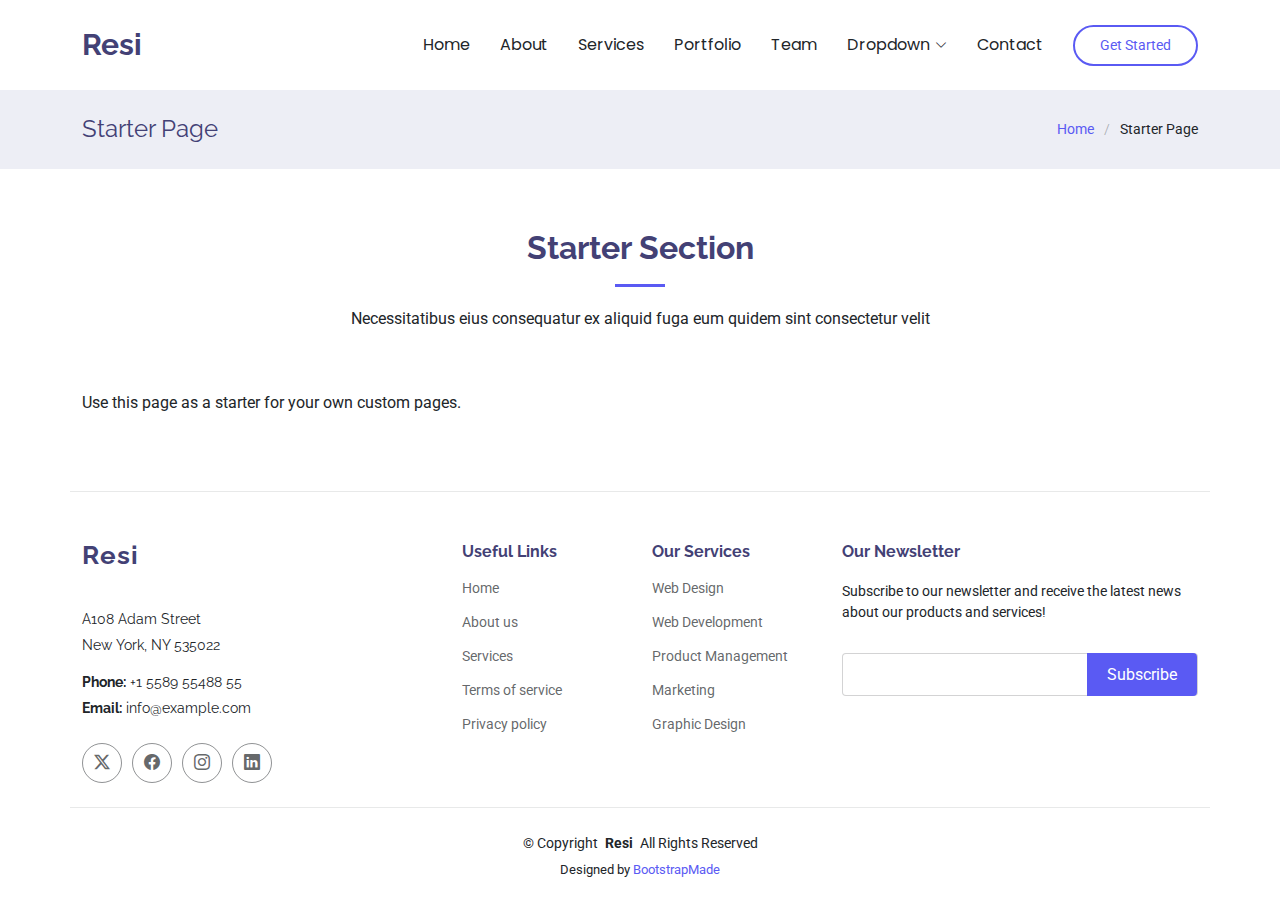
<file: starter-page.html>
<!DOCTYPE html>
<html lang="en">

<head>
  <meta charset="utf-8">
  <meta content="width=device-width, initial-scale=1.0" name="viewport">
  <title>Starter Page - Resi Bootstrap Template</title>
  <meta name="description" content="">
  <meta name="keywords" content="">

  <!-- Favicons -->
  <link href="assets/img/favicon.png" rel="icon">
  <link href="assets/img/apple-touch-icon.png" rel="apple-touch-icon">

  <!-- Fonts -->
  <link href="https://fonts.googleapis.com" rel="preconnect">
  <link href="https://fonts.gstatic.com" rel="preconnect" crossorigin>
  <link href="https://fonts.googleapis.com/css2?family=Roboto:ital,wght@0,100;0,300;0,400;0,500;0,700;0,900;1,100;1,300;1,400;1,500;1,700;1,900&family=Poppins:ital,wght@0,100;0,200;0,300;0,400;0,500;0,600;0,700;0,800;0,900;1,100;1,200;1,300;1,400;1,500;1,600;1,700;1,800;1,900&family=Raleway:ital,wght@0,100;0,200;0,300;0,400;0,500;0,600;0,700;0,800;0,900;1,100;1,200;1,300;1,400;1,500;1,600;1,700;1,800;1,900&display=swap" rel="stylesheet">

  <!-- Vendor CSS Files -->
  <link href="assets/vendor/bootstrap/css/bootstrap.min.css" rel="stylesheet">
  <link href="assets/vendor/bootstrap-icons/bootstrap-icons.css" rel="stylesheet">
  <link href="assets/vendor/aos/aos.css" rel="stylesheet">
  <link href="assets/vendor/glightbox/css/glightbox.min.css" rel="stylesheet">
  <link href="assets/vendor/swiper/swiper-bundle.min.css" rel="stylesheet">

  <!-- Main CSS File -->
  <link href="assets/css/main.css" rel="stylesheet">

  <!-- =======================================================
  * Template Name: Resi
  * Template URL: https://bootstrapmade.com/resi-free-bootstrap-html-template/
  * Updated: Aug 07 2024 with Bootstrap v5.3.3
  * Author: BootstrapMade.com
  * License: https://bootstrapmade.com/license/
  ======================================================== -->
</head>

<body class="starter-page-page">

  <header id="header" class="header d-flex align-items-center sticky-top">
    <div class="container-fluid container-xl position-relative d-flex align-items-center">

      <a href="index.html" class="logo d-flex align-items-center me-auto">
        <!-- Uncomment the line below if you also wish to use an image logo -->
        <!-- <img src="assets/img/logo.png" alt=""> -->
        <h1 class="sitename">Resi</h1>
      </a>

      <nav id="navmenu" class="navmenu">
        <ul>
          <li><a href="#hero">Home</a></li>
          <li><a href="#about">About</a></li>
          <li><a href="#services">Services</a></li>
          <li><a href="#portfolio">Portfolio</a></li>
          <li><a href="#team">Team</a></li>
          <li class="dropdown"><a href="#"><span>Dropdown</span> <i class="bi bi-chevron-down toggle-dropdown"></i></a>
            <ul>
              <li><a href="#">Dropdown 1</a></li>
              <li class="dropdown"><a href="#"><span>Deep Dropdown</span> <i class="bi bi-chevron-down toggle-dropdown"></i></a>
                <ul>
                  <li><a href="#">Deep Dropdown 1</a></li>
                  <li><a href="#">Deep Dropdown 2</a></li>
                  <li><a href="#">Deep Dropdown 3</a></li>
                  <li><a href="#">Deep Dropdown 4</a></li>
                  <li><a href="#">Deep Dropdown 5</a></li>
                </ul>
              </li>
              <li><a href="#">Dropdown 2</a></li>
              <li><a href="#">Dropdown 3</a></li>
              <li><a href="#">Dropdown 4</a></li>
            </ul>
          </li>
          <li><a href="#contact">Contact</a></li>
        </ul>
        <i class="mobile-nav-toggle d-xl-none bi bi-list"></i>
      </nav>

      <a class="btn-getstarted" href="index.html#about">Get Started</a>

    </div>
  </header>

  <main class="main">

    <!-- Page Title -->
    <div class="page-title light-background">
      <div class="container d-lg-flex justify-content-between align-items-center">
        <h1 class="mb-2 mb-lg-0">Starter Page</h1>
        <nav class="breadcrumbs">
          <ol>
            <li><a href="index.html">Home</a></li>
            <li class="current">Starter Page</li>
          </ol>
        </nav>
      </div>
    </div><!-- End Page Title -->

    <!-- Starter Section Section -->
    <section id="starter-section" class="starter-section section">

      <!-- Section Title -->
      <div class="container section-title" data-aos="fade-up">
        <h2>Starter Section</h2>
        <p>Necessitatibus eius consequatur ex aliquid fuga eum quidem sint consectetur velit</p>
      </div><!-- End Section Title -->

      <div class="container" data-aos="fade-up">
        <p>Use this page as a starter for your own custom pages.</p>
      </div>

    </section><!-- /Starter Section Section -->

  </main>

  <footer id="footer" class="footer">

    <div class="container footer-top">
      <div class="row gy-4">
        <div class="col-lg-4 col-md-6 footer-about">
          <a href="index.html" class="logo d-flex align-items-center">
            <span class="sitename">Resi</span>
          </a>
          <div class="footer-contact pt-3">
            <p>A108 Adam Street</p>
            <p>New York, NY 535022</p>
            <p class="mt-3"><strong>Phone:</strong> <span>+1 5589 55488 55</span></p>
            <p><strong>Email:</strong> <span>info@example.com</span></p>
          </div>
          <div class="social-links d-flex mt-4">
            <a href=""><i class="bi bi-twitter-x"></i></a>
            <a href=""><i class="bi bi-facebook"></i></a>
            <a href=""><i class="bi bi-instagram"></i></a>
            <a href=""><i class="bi bi-linkedin"></i></a>
          </div>
        </div>

        <div class="col-lg-2 col-md-3 footer-links">
          <h4>Useful Links</h4>
          <ul>
            <li><a href="#">Home</a></li>
            <li><a href="#">About us</a></li>
            <li><a href="#">Services</a></li>
            <li><a href="#">Terms of service</a></li>
            <li><a href="#">Privacy policy</a></li>
          </ul>
        </div>

        <div class="col-lg-2 col-md-3 footer-links">
          <h4>Our Services</h4>
          <ul>
            <li><a href="#">Web Design</a></li>
            <li><a href="#">Web Development</a></li>
            <li><a href="#">Product Management</a></li>
            <li><a href="#">Marketing</a></li>
            <li><a href="#">Graphic Design</a></li>
          </ul>
        </div>

        <div class="col-lg-4 col-md-12 footer-newsletter">
          <h4>Our Newsletter</h4>
          <p>Subscribe to our newsletter and receive the latest news about our products and services!</p>
          <form action="forms/newsletter.php" method="post" class="php-email-form">
            <div class="newsletter-form"><input type="email" name="email"><input type="submit" value="Subscribe"></div>
            <div class="loading">Loading</div>
            <div class="error-message"></div>
            <div class="sent-message">Your subscription request has been sent. Thank you!</div>
          </form>
        </div>

      </div>
    </div>

    <div class="container copyright text-center mt-4">
      <p>© <span>Copyright</span> <strong class="px-1 sitename">Resi</strong> <span>All Rights Reserved</span></p>
      <div class="credits">
        <!-- All the links in the footer should remain intact. -->
        <!-- You can delete the links only if you've purchased the pro version. -->
        <!-- Licensing information: https://bootstrapmade.com/license/ -->
        <!-- Purchase the pro version with working PHP/AJAX contact form: [buy-url] -->
        Designed by <a href="https://bootstrapmade.com/">BootstrapMade</a>
      </div>
    </div>

  </footer>

  <!-- Scroll Top -->
  <a href="#" id="scroll-top" class="scroll-top d-flex align-items-center justify-content-center"><i class="bi bi-arrow-up-short"></i></a>

  <!-- Preloader -->
  <div id="preloader"></div>

  <!-- Vendor JS Files -->
  <script src="assets/vendor/bootstrap/js/bootstrap.bundle.min.js"></script>
  <script src="assets/vendor/php-email-form/validate.js"></script>
  <script src="assets/vendor/aos/aos.js"></script>
  <script src="assets/vendor/glightbox/js/glightbox.min.js"></script>
  <script src="assets/vendor/purecounter/purecounter_vanilla.js"></script>
  <script src="assets/vendor/imagesloaded/imagesloaded.pkgd.min.js"></script>
  <script src="assets/vendor/isotope-layout/isotope.pkgd.min.js"></script>
  <script src="assets/vendor/swiper/swiper-bundle.min.js"></script>

  <!-- Main JS File -->
  <script src="assets/js/main.js"></script>

</body>

</html>
</file>
<file: assets/css/main.css>
/**
* Template Name: Resi
* Template URL: https://bootstrapmade.com/resi-free-bootstrap-html-template/
* Updated: Aug 07 2024 with Bootstrap v5.3.3
* Author: BootstrapMade.com
* License: https://bootstrapmade.com/license/
*/

/*--------------------------------------------------------------
# Font & Color Variables
# Help: https://bootstrapmade.com/color-system/
--------------------------------------------------------------*/
/* Fonts */
:root {
  --default-font: "Roboto",  system-ui, -apple-system, "Segoe UI", Roboto, "Helvetica Neue", Arial, "Noto Sans", "Liberation Sans", sans-serif, "Apple Color Emoji", "Segoe UI Emoji", "Segoe UI Symbol", "Noto Color Emoji";
  --heading-font: "Raleway",  sans-serif;
  --nav-font: "Poppins",  sans-serif;
}

/* Global Colors - The following color variables are used throughout the website. Updating them here will change the color scheme of the entire website */
:root { 
  --background-color: #ffffff; /* Background color for the entire website, including individual sections */
  --default-color: #212529; /* Default color used for the majority of the text content across the entire website */
  --heading-color: #434175; /* Color for headings, subheadings and title throughout the website */
  --accent-color: #5a5af3; /* Accent color that represents your brand on the website. It's used for buttons, links, and other elements that need to stand out */
  --surface-color: #ffffff; /* The surface color is used as a background of boxed elements within sections, such as cards, icon boxes, or other elements that require a visual separation from the global background. */
  --contrast-color: #ffffff; /* Contrast color for text, ensuring readability against backgrounds of accent, heading, or default colors. */
}

/* Nav Menu Colors - The following color variables are used specifically for the navigation menu. They are separate from the global colors to allow for more customization options */
:root {
  --nav-color: #212529;  /* The default color of the main navmenu links */
  --nav-hover-color: #5a5af3; /* Applied to main navmenu links when they are hovered over or active */
  --nav-mobile-background-color: #ffffff; /* Used as the background color for mobile navigation menu */
  --nav-dropdown-background-color: #ffffff; /* Used as the background color for dropdown items that appear when hovering over primary navigation items */
  --nav-dropdown-color: #212529; /* Used for navigation links of the dropdown items in the navigation menu. */
  --nav-dropdown-hover-color: #5a5af3; /* Similar to --nav-hover-color, this color is applied to dropdown navigation links when they are hovered over. */
}

/* Color Presets - These classes override global colors when applied to any section or element, providing reuse of the sam color scheme. */

.light-background {
  --background-color: #edeef5;
  --surface-color: #ffffff;
}

.dark-background {
  --background-color: #060606;
  --default-color: #ffffff;
  --heading-color: #ffffff;
  --surface-color: #252525;
  --contrast-color: #ffffff;
}

/* Smooth scroll */
:root {
  scroll-behavior: smooth;
}

/*--------------------------------------------------------------
# General Styling & Shared Classes
--------------------------------------------------------------*/
body {
  color: var(--default-color);
  background-color: var(--background-color);
  font-family: var(--default-font);
}

a {
  color: var(--accent-color);
  text-decoration: none;
  transition: 0.3s;
}

a:hover {
  color: color-mix(in srgb, var(--accent-color), transparent 25%);
  text-decoration: none;
}

h1,
h2,
h3,
h4,
h5,
h6 {
  color: var(--heading-color);
  font-family: var(--heading-font);
}

/* PHP Email Form Messages
------------------------------*/
.php-email-form .error-message {
  display: none;
  background: #df1529;
  color: #ffffff;
  text-align: left;
  padding: 15px;
  margin-bottom: 24px;
  font-weight: 600;
}

.php-email-form .sent-message {
  display: none;
  color: #ffffff;
  background: #059652;
  text-align: center;
  padding: 15px;
  margin-bottom: 24px;
  font-weight: 600;
}

.php-email-form .loading {
  display: none;
  background: var(--surface-color);
  text-align: center;
  padding: 15px;
  margin-bottom: 24px;
}

.php-email-form .loading:before {
  content: "";
  display: inline-block;
  border-radius: 50%;
  width: 24px;
  height: 24px;
  margin: 0 10px -6px 0;
  border: 3px solid var(--accent-color);
  border-top-color: var(--surface-color);
  animation: php-email-form-loading 1s linear infinite;
}

@keyframes php-email-form-loading {
  0% {
    transform: rotate(0deg);
  }

  100% {
    transform: rotate(360deg);
  }
}

/*--------------------------------------------------------------
# Global Header
--------------------------------------------------------------*/
.header {
  color: var(--default-color);
  background-color: var(--background-color);
  padding: 15px 0;
  transition: all 0.5s;
  z-index: 997;
}

.header .logo {
  line-height: 1;
}

.header .logo img {
  max-height: 36px;
  margin-right: 8px;
}

.header .logo h1 {
  font-size: 30px;
  margin: 0;
  font-weight: 700;
  color: var(--heading-color);
}

.header .btn-getstarted,
.header .btn-getstarted:focus {
  color: var(--accent-color);
  font-size: 14px;
  padding: 8px 25px;
  margin: 0 0 0 30px;
  border-radius: 50px;
  transition: 0.3s;
  border: 2px solid var(--accent-color);
}

.header .btn-getstarted:hover,
.header .btn-getstarted:focus:hover {
  color: var(--contrast-color);
  background: color-mix(in srgb, var(--accent-color), transparent 15%);
}

@media (max-width: 1200px) {
  .header .logo {
    order: 1;
  }

  .header .btn-getstarted {
    order: 2;
    margin: 0 15px 0 0;
    padding: 6px 15px;
  }

  .header .navmenu {
    order: 3;
  }
}

.scrolled .header {
  box-shadow: 0px 0 18px rgba(0, 0, 0, 0.1);
}

/*--------------------------------------------------------------
# Navigation Menu
--------------------------------------------------------------*/
/* Navmenu - Desktop */
@media (min-width: 1200px) {
  .navmenu {
    padding: 0;
  }

  .navmenu ul {
    margin: 0;
    padding: 0;
    display: flex;
    list-style: none;
    align-items: center;
  }

  .navmenu li {
    position: relative;
  }

  .navmenu a,
  .navmenu a:focus {
    color: var(--nav-color);
    padding: 18px 15px;
    font-size: 16px;
    font-family: var(--nav-font);
    font-weight: 400;
    display: flex;
    align-items: center;
    justify-content: space-between;
    white-space: nowrap;
    transition: 0.3s;
  }

  .navmenu a i,
  .navmenu a:focus i {
    font-size: 12px;
    line-height: 0;
    margin-left: 5px;
    transition: 0.3s;
  }

  .navmenu li:last-child a {
    padding-right: 0;
  }

  .navmenu li:hover>a,
  .navmenu .active,
  .navmenu .active:focus {
    color: var(--nav-hover-color);
  }

  .navmenu .dropdown ul {
    margin: 0;
    padding: 10px 0;
    background: var(--nav-dropdown-background-color);
    display: block;
    position: absolute;
    visibility: hidden;
    left: 14px;
    top: 130%;
    opacity: 0;
    transition: 0.3s;
    border-radius: 4px;
    z-index: 99;
    box-shadow: 0px 0px 30px rgba(0, 0, 0, 0.1);
  }

  .navmenu .dropdown ul li {
    min-width: 200px;
  }

  .navmenu .dropdown ul a {
    padding: 10px 20px;
    font-size: 15px;
    text-transform: none;
    color: var(--nav-dropdown-color);
  }

  .navmenu .dropdown ul a i {
    font-size: 12px;
  }

  .navmenu .dropdown ul a:hover,
  .navmenu .dropdown ul .active:hover,
  .navmenu .dropdown ul li:hover>a {
    color: var(--nav-dropdown-hover-color);
  }

  .navmenu .dropdown:hover>ul {
    opacity: 1;
    top: 100%;
    visibility: visible;
  }

  .navmenu .dropdown .dropdown ul {
    top: 0;
    left: -90%;
    visibility: hidden;
  }

  .navmenu .dropdown .dropdown:hover>ul {
    opacity: 1;
    top: 0;
    left: -100%;
    visibility: visible;
  }
}

/* Navmenu - Mobile */
@media (max-width: 1199px) {
  .mobile-nav-toggle {
    color: var(--nav-color);
    font-size: 28px;
    line-height: 0;
    margin-right: 10px;
    cursor: pointer;
    transition: color 0.3s;
  }

  .navmenu {
    padding: 0;
    z-index: 9997;
  }

  .navmenu ul {
    display: none;
    list-style: none;
    position: absolute;
    inset: 60px 20px 20px 20px;
    padding: 10px 0;
    margin: 0;
    border-radius: 6px;
    background-color: var(--nav-mobile-background-color);
    overflow-y: auto;
    transition: 0.3s;
    z-index: 9998;
    box-shadow: 0px 0px 30px rgba(0, 0, 0, 0.1);
  }

  .navmenu a,
  .navmenu a:focus {
    color: var(--nav-dropdown-color);
    padding: 10px 20px;
    font-family: var(--nav-font);
    font-size: 17px;
    font-weight: 500;
    display: flex;
    align-items: center;
    justify-content: space-between;
    white-space: nowrap;
    transition: 0.3s;
  }

  .navmenu a i,
  .navmenu a:focus i {
    font-size: 12px;
    line-height: 0;
    margin-left: 5px;
    width: 30px;
    height: 30px;
    display: flex;
    align-items: center;
    justify-content: center;
    border-radius: 50%;
    transition: 0.3s;
    background-color: color-mix(in srgb, var(--accent-color), transparent 90%);
  }

  .navmenu a i:hover,
  .navmenu a:focus i:hover {
    background-color: var(--accent-color);
    color: var(--contrast-color);
  }

  .navmenu a:hover,
  .navmenu .active,
  .navmenu .active:focus {
    color: var(--nav-dropdown-hover-color);
  }

  .navmenu .active i,
  .navmenu .active:focus i {
    background-color: var(--accent-color);
    color: var(--contrast-color);
    transform: rotate(180deg);
  }

  .navmenu .dropdown ul {
    position: static;
    display: none;
    z-index: 99;
    padding: 10px 0;
    margin: 10px 20px;
    background-color: var(--nav-dropdown-background-color);
    border: 1px solid color-mix(in srgb, var(--default-color), transparent 90%);
    box-shadow: none;
    transition: all 0.5s ease-in-out;
  }

  .navmenu .dropdown ul ul {
    background-color: rgba(33, 37, 41, 0.1);
  }

  .navmenu .dropdown>.dropdown-active {
    display: block;
    background-color: rgba(33, 37, 41, 0.03);
  }

  .mobile-nav-active {
    overflow: hidden;
  }

  .mobile-nav-active .mobile-nav-toggle {
    color: #fff;
    position: absolute;
    font-size: 32px;
    top: 15px;
    right: 15px;
    margin-right: 0;
    z-index: 9999;
  }

  .mobile-nav-active .navmenu {
    position: fixed;
    overflow: hidden;
    inset: 0;
    background: rgba(33, 37, 41, 0.8);
    transition: 0.3s;
  }

  .mobile-nav-active .navmenu>ul {
    display: block;
  }
}

/*--------------------------------------------------------------
# Global Footer
--------------------------------------------------------------*/
.footer {
  color: var(--default-color);
  background-color: var(--background-color);
  font-size: 14px;
  position: relative;
}

.footer .footer-top {
  padding-top: 50px;
  border-top: 1px solid color-mix(in srgb, var(--default-color), transparent 90%);
}

.footer .footer-about .logo {
  line-height: 1;
  margin-bottom: 25px;
}

.footer .footer-about .logo img {
  max-height: 40px;
  margin-right: 6px;
}

.footer .footer-about .logo span {
  font-size: 26px;
  font-weight: 700;
  letter-spacing: 1px;
  font-family: var(--heading-font);
  color: var(--heading-color);
}

.footer .footer-about p {
  font-size: 14px;
  font-family: var(--heading-font);
}

.footer .social-links a {
  display: flex;
  align-items: center;
  justify-content: center;
  width: 40px;
  height: 40px;
  border-radius: 50%;
  border: 1px solid color-mix(in srgb, var(--default-color), transparent 50%);
  font-size: 16px;
  color: color-mix(in srgb, var(--default-color), transparent 30%);
  margin-right: 10px;
  transition: 0.3s;
}

.footer .social-links a:hover {
  color: var(--accent-color);
  border-color: var(--accent-color);
}

.footer h4 {
  font-size: 16px;
  font-weight: bold;
  position: relative;
  padding-bottom: 12px;
}

.footer .footer-links {
  margin-bottom: 30px;
}

.footer .footer-links ul {
  list-style: none;
  padding: 0;
  margin: 0;
}

.footer .footer-links ul i {
  padding-right: 2px;
  font-size: 12px;
  line-height: 0;
}

.footer .footer-links ul li {
  padding: 10px 0;
  display: flex;
  align-items: center;
}

.footer .footer-links ul li:first-child {
  padding-top: 0;
}

.footer .footer-links ul a {
  color: color-mix(in srgb, var(--default-color), transparent 30%);
  display: inline-block;
  line-height: 1;
}

.footer .footer-links ul a:hover {
  color: var(--accent-color);
}

.footer .footer-contact p {
  margin-bottom: 5px;
}

.footer .footer-newsletter .newsletter-form {
  margin-top: 30px;
  margin-bottom: 15px;
  padding: 6px 8px;
  position: relative;
  border-radius: 4px;
  border: 1px solid color-mix(in srgb, var(--default-color), transparent 80%);
  display: flex;
  background-color: var(--background-color);
  transition: 0.3s;
}

.footer .footer-newsletter .newsletter-form:focus-within {
  border-color: var(--accent-color);
}

.footer .footer-newsletter .newsletter-form input[type=email] {
  border: 0;
  padding: 4px;
  width: 100%;
  background-color: var(--background-color);
  color: var(--default-color);
}

.footer .footer-newsletter .newsletter-form input[type=email]:focus-visible {
  outline: none;
}

.footer .footer-newsletter .newsletter-form input[type=submit] {
  border: 0;
  font-size: 16px;
  padding: 0 20px;
  margin: -7px -8px -7px 0;
  background: var(--accent-color);
  color: var(--contrast-color);
  transition: 0.3s;
  border-radius: 0 4px 4px 0;
}

.footer .footer-newsletter .newsletter-form input[type=submit]:hover {
  background: color-mix(in srgb, var(--accent-color), transparent 20%);
}

.footer .copyright {
  padding: 25px 0;
  border-top: 1px solid color-mix(in srgb, var(--default-color), transparent 90%);
}

.footer .copyright p {
  margin-bottom: 0;
}

.footer .credits {
  margin-top: 6px;
  font-size: 13px;
}

/*--------------------------------------------------------------
# Preloader
--------------------------------------------------------------*/
#preloader {
  position: fixed;
  inset: 0;
  z-index: 999999;
  overflow: hidden;
  background: var(--background-color);
  transition: all 0.6s ease-out;
}

#preloader:before {
  content: "";
  position: fixed;
  top: calc(50% - 30px);
  left: calc(50% - 30px);
  border: 6px solid #ffffff;
  border-color: var(--accent-color) transparent var(--accent-color) transparent;
  border-radius: 50%;
  width: 60px;
  height: 60px;
  animation: animate-preloader 1.5s linear infinite;
}

@keyframes animate-preloader {
  0% {
    transform: rotate(0deg);
  }

  100% {
    transform: rotate(360deg);
  }
}

/*--------------------------------------------------------------
# Scroll Top Button
--------------------------------------------------------------*/
.scroll-top {
  position: fixed;
  visibility: hidden;
  opacity: 0;
  right: 15px;
  bottom: -15px;
  z-index: 99999;
  background-color: var(--accent-color);
  width: 44px;
  height: 44px;
  border-radius: 50px;
  transition: all 0.4s;
}

.scroll-top i {
  font-size: 24px;
  color: var(--contrast-color);
  line-height: 0;
}

.scroll-top:hover {
  background-color: color-mix(in srgb, var(--accent-color), transparent 20%);
  color: var(--contrast-color);
}

.scroll-top.active {
  visibility: visible;
  opacity: 1;
  bottom: 15px;
}

/*--------------------------------------------------------------
# Disable aos animation delay on mobile devices
--------------------------------------------------------------*/
@media screen and (max-width: 768px) {
  [data-aos-delay] {
    transition-delay: 0 !important;
  }
}

/*--------------------------------------------------------------
# Global Page Titles & Breadcrumbs
--------------------------------------------------------------*/
.page-title {
  color: var(--default-color);
  background-color: var(--background-color);
  padding: 25px 0;
  position: relative;
}

.page-title h1 {
  font-size: 24px;
  font-weight: 400;
}

.page-title .breadcrumbs ol {
  display: flex;
  flex-wrap: wrap;
  list-style: none;
  padding: 0;
  margin: 0;
  font-size: 14px;
  font-weight: 400;
}

.page-title .breadcrumbs ol li+li {
  padding-left: 10px;
}

.page-title .breadcrumbs ol li+li::before {
  content: "/";
  display: inline-block;
  padding-right: 10px;
  color: color-mix(in srgb, var(--default-color), transparent 70%);
}

/*--------------------------------------------------------------
# Global Sections
--------------------------------------------------------------*/
section,
.section {
  color: var(--default-color);
  background-color: var(--background-color);
  padding: 60px 0;
  scroll-margin-top: 90px;
  overflow: clip;
}

@media (max-width: 1199px) {

  section,
  .section {
    scroll-margin-top: 66px;
  }
}

/*--------------------------------------------------------------
# Global Section Titles
--------------------------------------------------------------*/
.section-title {
  text-align: center;
  padding-bottom: 60px;
  position: relative;
}

.section-title h2 {
  font-size: 32px;
  font-weight: 700;
  margin-bottom: 20px;
  padding-bottom: 20px;
  position: relative;
}

.section-title h2:after {
  content: "";
  position: absolute;
  display: block;
  width: 50px;
  height: 3px;
  background: var(--accent-color);
  left: 0;
  right: 0;
  bottom: 0;
  margin: auto;
}

.section-title p {
  margin-bottom: 0;
}

/*--------------------------------------------------------------
# Hero Section
--------------------------------------------------------------*/
.hero {
  width: 100%;
  min-height: 70vh;
  position: relative;
  padding: 120px 0 60px 0;
  display: flex;
  align-items: center;
}

.hero h1 {
  margin: 0;
  font-size: 48px;
  font-weight: 700;
  line-height: 56px;
}

.hero p {
  color: color-mix(in srgb, var(--default-color), transparent 30%);
  margin: 10px 0;
  font-size: 20px;
  font-weight: 400;
}

.hero ul {
  list-style: none;
  padding: 0;
}

.hero ul li {
  display: flex;
  align-items: center;
  padding-bottom: 6px;
}

.hero ul i {
  color: var(--accent-color);
  font-size: 18px;
  margin-right: 6px;
}

.hero .btn-get-started {
  color: var(--contrast-color);
  background: var(--accent-color);
  font-family: var(--heading-font);
  font-weight: 400;
  font-size: 15px;
  letter-spacing: 1px;
  display: inline-block;
  padding: 10px 28px 12px 28px;
  border-radius: 50px;
  transition: 0.5s;
  box-shadow: 0 8px 28px rgba(0, 0, 0, 0.1);
}

.hero .btn-get-started:hover {
  color: var(--contrast-color);
  background: color-mix(in srgb, var(--accent-color), transparent 15%);
  box-shadow: 0 8px 28px rgba(0, 0, 0, 0.1);
}

@media (max-width: 640px) {
  .hero h1 {
    font-size: 28px;
    line-height: 36px;
  }

  .hero p {
    font-size: 18px;
    line-height: 24px;
    margin-bottom: 30px;
  }

  .hero .btn-get-started,
  .hero .btn-watch-video {
    font-size: 13px;
  }
}

/*--------------------------------------------------------------
# About Section
--------------------------------------------------------------*/
.about .content h3 {
  font-size: 16px;
  font-weight: 500;
  line-height: 19px;
  padding: 10px 20px;
  background: color-mix(in srgb, var(--accent-color), transparent 95%);
  color: var(--accent-color);
  border-radius: 7px;
  display: inline-block;
}

.about .content h2 {
  font-weight: 700;
}

.about .content p:last-child {
  margin-bottom: 0;
}

.about .content .read-more {
  background: var(--accent-color);
  color: var(--contrast-color);
  font-family: var(--heading-font);
  font-weight: 500;
  font-size: 16px;
  letter-spacing: 1px;
  padding: 12px 24px;
  border-radius: 5px;
  transition: 0.3s;
  display: inline-flex;
  align-items: center;
  justify-content: center;
}

.about .content .read-more i {
  font-size: 18px;
  margin-left: 5px;
  line-height: 0;
  transition: 0.3s;
}

.about .content .read-more:hover {
  background: color-mix(in srgb, var(--accent-color), transparent 20%);
  padding-right: 19px;
}

.about .content .read-more:hover i {
  margin-left: 10px;
}

.about .icon-box {
  background-color: var(--surface-color);
  padding: 50px 40px;
  box-shadow: 0px 10px 50px rgba(0, 0, 0, 0.1);
  border-radius: 10px;
  transition: all 0.3s ease-out 0s;
}

.about .icon-box i {
  width: 80px;
  height: 80px;
  border-radius: 50%;
  display: inline-flex;
  align-items: center;
  justify-content: center;
  margin-bottom: 24px;
  font-size: 32px;
  line-height: 0;
  transition: all 0.4s ease-out 0s;
  background-color: color-mix(in srgb, var(--accent-color), transparent 95%);
  color: var(--accent-color);
}

.about .icon-box h3 {
  margin-bottom: 10px;
  font-size: 24px;
  font-weight: 700;
}

.about .icon-box p {
  margin-bottom: 0;
}

.about .icon-box:hover i {
  background-color: var(--accent-color);
  color: var(--contrast-color);
}

.about .icon-boxes .col-md-6:nth-child(2) .icon-box,
.about .icon-boxes .col-md-6:nth-child(4) .icon-box {
  margin-top: -40px;
}

@media (max-width: 768px) {

  .about .icon-boxes .col-md-6:nth-child(2) .icon-box,
  .about .icon-boxes .col-md-6:nth-child(4) .icon-box {
    margin-top: 0;
  }
}

/*--------------------------------------------------------------
# Why Us Section
--------------------------------------------------------------*/
.why-us .card-item {
  background: color-mix(in srgb, var(--default-color), transparent 97%);
  padding: 50px 30px;
  transition: all ease-in-out 0.3s;
  height: 100%;
  position: relative;
}

.why-us .card-item span {
  color: var(--accent-color);
  display: block;
  font-size: 28px;
  font-weight: 700;
}

.why-us .card-item h4 {
  font-size: 24px;
  font-weight: 600;
  padding: 0;
  margin: 20px 0;
}

.why-us .card-item h4 a {
  color: var(--heading-color);
}

.why-us .card-item p {
  font-size: 15px;
  color: color-mix(in srgb, var(--default-color), transparent 40%);
  margin: 0;
  padding: 0;
}

.why-us .card-item:hover {
  background: var(--accent-color);
  padding: 30px 30px 70px 30px;
}

.why-us .card-item:hover span,
.why-us .card-item:hover h4 a,
.why-us .card-item:hover p {
  color: var(--contrast-color);
}

/*--------------------------------------------------------------
# Stats Section
--------------------------------------------------------------*/
.stats i {
  background-color: var(--surface-color);
  color: var(--accent-color);
  box-shadow: 0px 2px 25px rgba(0, 0, 0, 0.1);
  width: 54px;
  height: 54px;
  font-size: 24px;
  border-radius: 50px;
  border: 2px solid var(--background-color);
  display: inline-flex;
  align-items: center;
  justify-content: center;
  position: relative;
  z-index: 1;
}

.stats .stats-item {
  background-color: var(--surface-color);
  margin-top: -27px;
  padding: 30px 30px 25px 30px;
  width: 100%;
  position: relative;
  text-align: center;
  box-shadow: 0px 2px 35px rgba(0, 0, 0, 0.1);
  border-radius: 4px;
  z-index: 0;
}

.stats .stats-item span {
  font-size: 36px;
  display: block;
  font-weight: 700;
  color: color-mix(in srgb, var(--default-color), transparent 20%);
}

.stats .stats-item p {
  padding: 0;
  margin: 0;
  font-family: var(--heading-font);
  font-size: 16px;
}

/*--------------------------------------------------------------
# Services Section
--------------------------------------------------------------*/
.services .service-item {
  background-color: var(--surface-color);
  box-shadow: 0px 5px 90px 0px rgba(0, 0, 0, 0.1);
  height: 100%;
  padding: 60px 30px;
  text-align: center;
  transition: 0.3s;
  border-radius: 5px;
}

.services .service-item .icon {
  margin: 0 auto;
  width: 100px;
  height: 100px;
  display: flex;
  align-items: center;
  justify-content: center;
  transition: ease-in-out 0.3s;
  position: relative;
}

.services .service-item .icon i {
  font-size: 36px;
  transition: 0.5s;
  position: relative;
}

.services .service-item .icon svg {
  position: absolute;
  top: 0;
  left: 0;
}

.services .service-item .icon svg path {
  transition: 0.5s;
  fill: color-mix(in srgb, var(--default-color), transparent 95%);
}

.services .service-item h3 {
  font-weight: 700;
  margin: 10px 0 15px 0;
  font-size: 22px;
}

.services .service-item p {
  line-height: 24px;
  font-size: 14px;
  margin-bottom: 0;
}

.services .service-item:hover {
  box-shadow: 0px 5px 35px 0px rgba(0, 0, 0, 0.1);
}

.services .service-item.item-cyan i {
  color: #0dcaf0;
}

.services .service-item.item-cyan:hover .icon i {
  color: #fff;
}

.services .service-item.item-cyan:hover .icon path {
  fill: #0dcaf0;
}

.services .service-item.item-orange i {
  color: #fd7e14;
}

.services .service-item.item-orange:hover .icon i {
  color: #fff;
}

.services .service-item.item-orange:hover .icon path {
  fill: #fd7e14;
}

.services .service-item.item-teal i {
  color: #20c997;
}

.services .service-item.item-teal:hover .icon i {
  color: #fff;
}

.services .service-item.item-teal:hover .icon path {
  fill: #20c997;
}

.services .service-item.item-red i {
  color: #df1529;
}

.services .service-item.item-red:hover .icon i {
  color: #fff;
}

.services .service-item.item-red:hover .icon path {
  fill: #df1529;
}

.services .service-item.item-indigo i {
  color: #6610f2;
}

.services .service-item.item-indigo:hover .icon i {
  color: #fff;
}

.services .service-item.item-indigo:hover .icon path {
  fill: #6610f2;
}

.services .service-item.item-pink i {
  color: #f3268c;
}

.services .service-item.item-pink:hover .icon i {
  color: #fff;
}

.services .service-item.item-pink:hover .icon path {
  fill: #f3268c;
}

/*--------------------------------------------------------------
# Features Section
--------------------------------------------------------------*/
.features .features-item {
  background-color: var(--surface-color);
  display: flex;
  align-items: center;
  padding: 20px;
  transition: 0.3s;
  border: 1px solid color-mix(in srgb, var(--default-color), transparent 90%);
  position: relative;
}

.features .features-item i {
  font-size: 32px;
  padding-right: 10px;
  line-height: 0;
}

.features .features-item h3 {
  font-weight: 700;
  margin: 0;
  padding: 0;
  line-height: 1;
  font-size: 16px;
}

.features .features-item h3 a {
  color: var(--heading-color);
  transition: 0.3s;
}

.features .features-item:hover {
  border-color: var(--accent-color);
}

.features .features-item:hover h3 a {
  color: var(--accent-color);
}

/*--------------------------------------------------------------
# Portfolio Section
--------------------------------------------------------------*/
.portfolio .portfolio-filters {
  padding: 0;
  margin: 0 auto 20px auto;
  list-style: none;
  text-align: center;
}

.portfolio .portfolio-filters li {
  cursor: pointer;
  display: inline-block;
  padding: 0;
  font-size: 18px;
  font-weight: 500;
  margin: 0 10px;
  line-height: 1;
  margin-bottom: 5px;
  transition: all 0.3s ease-in-out;
}

.portfolio .portfolio-filters li:hover,
.portfolio .portfolio-filters li.filter-active {
  color: var(--accent-color);
}

.portfolio .portfolio-filters li:first-child {
  margin-left: 0;
}

.portfolio .portfolio-filters li:last-child {
  margin-right: 0;
}

@media (max-width: 575px) {
  .portfolio .portfolio-filters li {
    font-size: 14px;
    margin: 0 5px;
  }
}

.portfolio .portfolio-content {
  position: relative;
  overflow: hidden;
}

.portfolio .portfolio-content img {
  transition: 0.3s;
}

.portfolio .portfolio-content .portfolio-info {
  opacity: 0;
  position: absolute;
  inset: 0;
  z-index: 3;
  transition: all ease-in-out 0.3s;
  background: rgba(0, 0, 0, 0.6);
  padding: 15px;
}

.portfolio .portfolio-content .portfolio-info h4 {
  font-size: 14px;
  padding: 5px 10px;
  font-weight: 400;
  color: #ffffff;
  display: inline-block;
  background-color: var(--accent-color);
}

.portfolio .portfolio-content .portfolio-info p {
  position: absolute;
  bottom: 10px;
  text-align: center;
  display: inline-block;
  left: 0;
  right: 0;
  font-size: 16px;
  font-weight: 600;
  color: rgba(255, 255, 255, 0.8);
}

.portfolio .portfolio-content .portfolio-info .preview-link,
.portfolio .portfolio-content .portfolio-info .details-link {
  position: absolute;
  left: calc(50% - 40px);
  font-size: 26px;
  top: calc(50% - 14px);
  color: #fff;
  transition: 0.3s;
  line-height: 1.2;
}

.portfolio .portfolio-content .portfolio-info .preview-link:hover,
.portfolio .portfolio-content .portfolio-info .details-link:hover {
  color: var(--accent-color);
}

.portfolio .portfolio-content .portfolio-info .details-link {
  left: 50%;
  font-size: 34px;
  line-height: 0;
}

.portfolio .portfolio-content:hover .portfolio-info {
  opacity: 1;
}

.portfolio .portfolio-content:hover img {
  transform: scale(1.1);
}

/*--------------------------------------------------------------
# Team Section
--------------------------------------------------------------*/
.team .team-member {
  background-color: var(--surface-color);
  box-shadow: 0px 2px 15px rgba(0, 0, 0, 0.1);
  overflow: hidden;
  border-radius: 5px;
}

.team .team-member .member-img {
  position: relative;
  overflow: hidden;
}

.team .team-member .social {
  position: absolute;
  left: 0;
  bottom: 0;
  right: 0;
  height: 40px;
  opacity: 0;
  transition: ease-in-out 0.3s;
  background: color-mix(in srgb, var(--background-color), transparent 20%);
  display: flex;
  align-items: center;
  justify-content: center;
}

.team .team-member .social a {
  transition: color 0.3s;
  color: var(--heading-color);
  margin: 0 10px;
  display: inline-flex;
  align-items: center;
  justify-content: center;
}

.team .team-member .social a i {
  line-height: 0;
}

.team .team-member .social a:hover {
  color: var(--accent-color);
}

.team .team-member .social i {
  font-size: 18px;
  margin: 0 2px;
}

.team .team-member .member-info {
  padding: 25px 15px;
  text-align: center;
}

.team .team-member .member-info h4 {
  font-weight: 700;
  margin-bottom: 5px;
  font-size: 18px;
  color: color-mix(in srgb, var(--default-color), transparent 20%);
}

.team .team-member .member-info span {
  display: block;
  font-size: 13px;
  font-weight: 400;
  color: color-mix(in srgb, var(--default-color), transparent 40%);
}

.team .team-member .member-info p {
  font-style: italic;
  font-size: 14px;
  line-height: 26px;
  color: color-mix(in srgb, var(--default-color), transparent 40%);
}

.team .team-member:hover .social {
  opacity: 1;
}

/*--------------------------------------------------------------
# Pricing Section
--------------------------------------------------------------*/
.pricing {
  padding: 60px 0 120px 0;
}

.pricing .section-title {
  margin-bottom: 40px;
}

.pricing .pricing-item {
  background-color: var(--surface-color);
  box-shadow: 0 3px 20px -2px rgba(0, 0, 0, 0.1);
  padding: 60px 40px;
  height: 100%;
  position: relative;
  border-radius: 15px;
}

.pricing h3 {
  font-weight: 600;
  margin-bottom: 15px;
  font-size: 20px;
  text-align: center;
}

.pricing .icon {
  margin: 30px auto 20px auto;
  width: 70px;
  height: 70px;
  background: var(--accent-color);
  border-radius: 50%;
  display: flex;
  align-items: center;
  justify-content: center;
  transition: 0.3s;
  transform-style: preserve-3d;
}

.pricing .icon i {
  color: var(--background-color);
  font-size: 28px;
  transition: ease-in-out 0.3s;
  line-height: 0;
}

.pricing .icon::before {
  position: absolute;
  content: "";
  height: 86px;
  width: 86px;
  border-radius: 50%;
  background: color-mix(in srgb, var(--accent-color), transparent 80%);
  transition: all 0.3s ease-out 0s;
  transform: translateZ(-1px);
}

.pricing .icon::after {
  position: absolute;
  content: "";
  height: 102px;
  width: 102px;
  border-radius: 50%;
  background: color-mix(in srgb, var(--accent-color), transparent 90%);
  transition: all 0.3s ease-out 0s;
  transform: translateZ(-2px);
}

.pricing h4 {
  font-size: 48px;
  color: var(--accent-color);
  font-weight: 700;
  font-family: var(--heading-font);
  margin-bottom: 25px;
  text-align: center;
}

.pricing h4 sup {
  font-size: 28px;
}

.pricing h4 span {
  color: color-mix(in srgb, var(--default-color), transparent 50%);
  font-size: 18px;
  font-weight: 400;
}

.pricing ul {
  padding: 20px 0;
  list-style: none;
  color: color-mix(in srgb, var(--default-color), transparent 20%);
  text-align: left;
  line-height: 20px;
}

.pricing ul li {
  padding: 10px 0;
  display: flex;
  align-items: center;
}

.pricing ul i {
  color: #059652;
  font-size: 24px;
  padding-right: 3px;
}

.pricing ul .na {
  color: color-mix(in srgb, var(--default-color), transparent 70%);
}

.pricing ul .na i {
  color: color-mix(in srgb, var(--default-color), transparent 70%);
}

.pricing ul .na span {
  text-decoration: line-through;
}

.pricing .buy-btn {
  color: color-mix(in srgb, var(--default-color), transparent 20%);
  display: inline-block;
  padding: 8px 40px 10px 40px;
  border-radius: 50px;
  border: 1px solid color-mix(in srgb, var(--default-color), transparent 80%);
  transition: none;
  font-size: 16px;
  font-weight: 600;
  font-family: var(--heading-font);
  transition: 0.3s;
}

.pricing .buy-btn:hover {
  background-color: var(--accent-color);
  color: var(--contrast-color);
}

.pricing .featured {
  z-index: 10;
  border: 3px solid var(--accent-color);
}

@media (min-width: 992px) {
  .pricing .featured {
    transform: scale(1.15);
  }
}

/*--------------------------------------------------------------
# Faq Section
--------------------------------------------------------------*/
.faq .faq-container .faq-item {
  background-color: var(--surface-color);
  position: relative;
  padding: 20px;
  margin-bottom: 15px;
  border: 1px solid color-mix(in srgb, var(--default-color), transparent 85%);
  border-radius: 5px;
  overflow: hidden;
}

.faq .faq-container .faq-item:last-child {
  margin-bottom: 0;
}

.faq .faq-container .faq-item h3 {
  font-weight: 600;
  font-size: 16px;
  line-height: 24px;
  margin: 0 30px 0 0;
  transition: 0.3s;
  cursor: pointer;
  display: flex;
  align-items: center;
}

.faq .faq-container .faq-item h3 .num {
  color: var(--accent-color);
  padding-right: 5px;
}

.faq .faq-container .faq-item h3:hover {
  color: var(--accent-color);
}

.faq .faq-container .faq-item .faq-content {
  display: grid;
  grid-template-rows: 0fr;
  transition: 0.3s ease-in-out;
  visibility: hidden;
  opacity: 0;
}

.faq .faq-container .faq-item .faq-content p {
  margin-bottom: 0;
  overflow: hidden;
}

.faq .faq-container .faq-item .faq-toggle {
  position: absolute;
  top: 20px;
  right: 20px;
  font-size: 16px;
  line-height: 0;
  transition: 0.3s;
  cursor: pointer;
}

.faq .faq-container .faq-item .faq-toggle:hover {
  color: var(--accent-color);
}

.faq .faq-container .faq-active h3 {
  color: var(--accent-color);
}

.faq .faq-container .faq-active .faq-content {
  grid-template-rows: 1fr;
  visibility: visible;
  opacity: 1;
  padding-top: 10px;
}

.faq .faq-container .faq-active .faq-toggle {
  transform: rotate(90deg);
  color: var(--accent-color);
}

/*--------------------------------------------------------------
# Contact Section
--------------------------------------------------------------*/
.contact .info-item {
  background-color: var(--surface-color);
  box-shadow: 0px 0px 20px rgba(0, 0, 0, 0.1);
  padding: 24px 0 30px 0;
}

.contact .info-item i {
  font-size: 20px;
  color: var(--accent-color);
  width: 56px;
  height: 56px;
  font-size: 24px;
  display: flex;
  justify-content: center;
  align-items: center;
  border-radius: 4px;
  transition: all 0.3s ease-in-out;
  border-radius: 50%;
  border: 2px dotted color-mix(in srgb, var(--accent-color), transparent 40%);
}

.contact .info-item h3 {
  font-size: 20px;
  color: color-mix(in srgb, var(--default-color), transparent 20%);
  font-size: 18px;
  font-weight: 700;
  margin: 10px 0;
}

.contact .info-item p {
  padding: 0;
  margin-bottom: 0;
  font-size: 14px;
}

.contact .php-email-form {
  background-color: var(--surface-color);
  box-shadow: 0px 0px 20px rgba(0, 0, 0, 0.1);
  height: 100%;
  padding: 30px;
}

@media (max-width: 575px) {
  .contact .php-email-form {
    padding: 20px;
  }
}

.contact .php-email-form input[type=text],
.contact .php-email-form input[type=email],
.contact .php-email-form textarea {
  font-size: 14px;
  padding: 10px 15px;
  box-shadow: none;
  border-radius: 0;
  color: var(--default-color);
  background-color: var(--surface-color);
  border-color: color-mix(in srgb, var(--default-color), transparent 80%);
}

.contact .php-email-form input[type=text]:focus,
.contact .php-email-form input[type=email]:focus,
.contact .php-email-form textarea:focus {
  border-color: var(--accent-color);
}

.contact .php-email-form input[type=text]::placeholder,
.contact .php-email-form input[type=email]::placeholder,
.contact .php-email-form textarea::placeholder {
  color: color-mix(in srgb, var(--default-color), transparent 70%);
}

.contact .php-email-form button[type=submit] {
  color: var(--contrast-color);
  background: var(--accent-color);
  border: 0;
  padding: 10px 30px;
  transition: 0.4s;
  border-radius: 50px;
}

.contact .php-email-form button[type=submit]:hover {
  background: color-mix(in srgb, var(--accent-color), transparent 20%);
}

/*--------------------------------------------------------------
# Portfolio Details Section
--------------------------------------------------------------*/
.portfolio-details .portfolio-details-slider img {
  width: 100%;
}

.portfolio-details .portfolio-details-slider .swiper-pagination {
  margin-top: 20px;
  position: relative;
}

.portfolio-details .portfolio-details-slider .swiper-pagination .swiper-pagination-bullet {
  width: 12px;
  height: 12px;
  background-color: color-mix(in srgb, var(--default-color), transparent 85%);
  opacity: 1;
}

.portfolio-details .portfolio-details-slider .swiper-pagination .swiper-pagination-bullet-active {
  background-color: var(--accent-color);
}

.portfolio-details .portfolio-info {
  background-color: var(--surface-color);
  padding: 30px;
  box-shadow: 0px 0 30px rgba(0, 0, 0, 0.1);
}

.portfolio-details .portfolio-info h3 {
  font-size: 22px;
  font-weight: 700;
  margin-bottom: 20px;
  padding-bottom: 20px;
  border-bottom: 1px solid color-mix(in srgb, var(--default-color), transparent 85%);
}

.portfolio-details .portfolio-info ul {
  list-style: none;
  padding: 0;
  font-size: 15px;
}

.portfolio-details .portfolio-info ul li+li {
  margin-top: 10px;
}

.portfolio-details .portfolio-description {
  padding-top: 30px;
}

.portfolio-details .portfolio-description h2 {
  font-size: 26px;
  font-weight: 700;
  margin-bottom: 20px;
}

.portfolio-details .portfolio-description p {
  padding: 0;
  color: color-mix(in srgb, var(--default-color), transparent 30%);
}

/*--------------------------------------------------------------
# Service Details Section
--------------------------------------------------------------*/
.service-details .services-list {
  background-color: var(--surface-color);
  padding: 10px 30px;
  border: 1px solid color-mix(in srgb, var(--default-color), transparent 90%);
  margin-bottom: 20px;
}

.service-details .services-list a {
  display: block;
  line-height: 1;
  padding: 8px 0 8px 15px;
  border-left: 3px solid color-mix(in srgb, var(--default-color), transparent 70%);
  margin: 20px 0;
  color: color-mix(in srgb, var(--default-color), transparent 20%);
  transition: 0.3s;
}

.service-details .services-list a.active {
  color: var(--heading-color);
  font-weight: 700;
  border-color: var(--accent-color);
}

.service-details .services-list a:hover {
  border-color: var(--accent-color);
}

.service-details .services-img {
  margin-bottom: 20px;
}

.service-details h3 {
  font-size: 26px;
  font-weight: 700;
}

.service-details h4 {
  font-size: 20px;
  font-weight: 700;
}

.service-details p {
  font-size: 15px;
}

.service-details ul {
  list-style: none;
  padding: 0;
  font-size: 15px;
}

.service-details ul li {
  padding: 5px 0;
  display: flex;
  align-items: center;
}

.service-details ul i {
  font-size: 20px;
  margin-right: 8px;
  color: var(--accent-color);
}

/*--------------------------------------------------------------
# Starter Section Section
--------------------------------------------------------------*/
.starter-section {
  /* Add your styles here */
}
</file>
